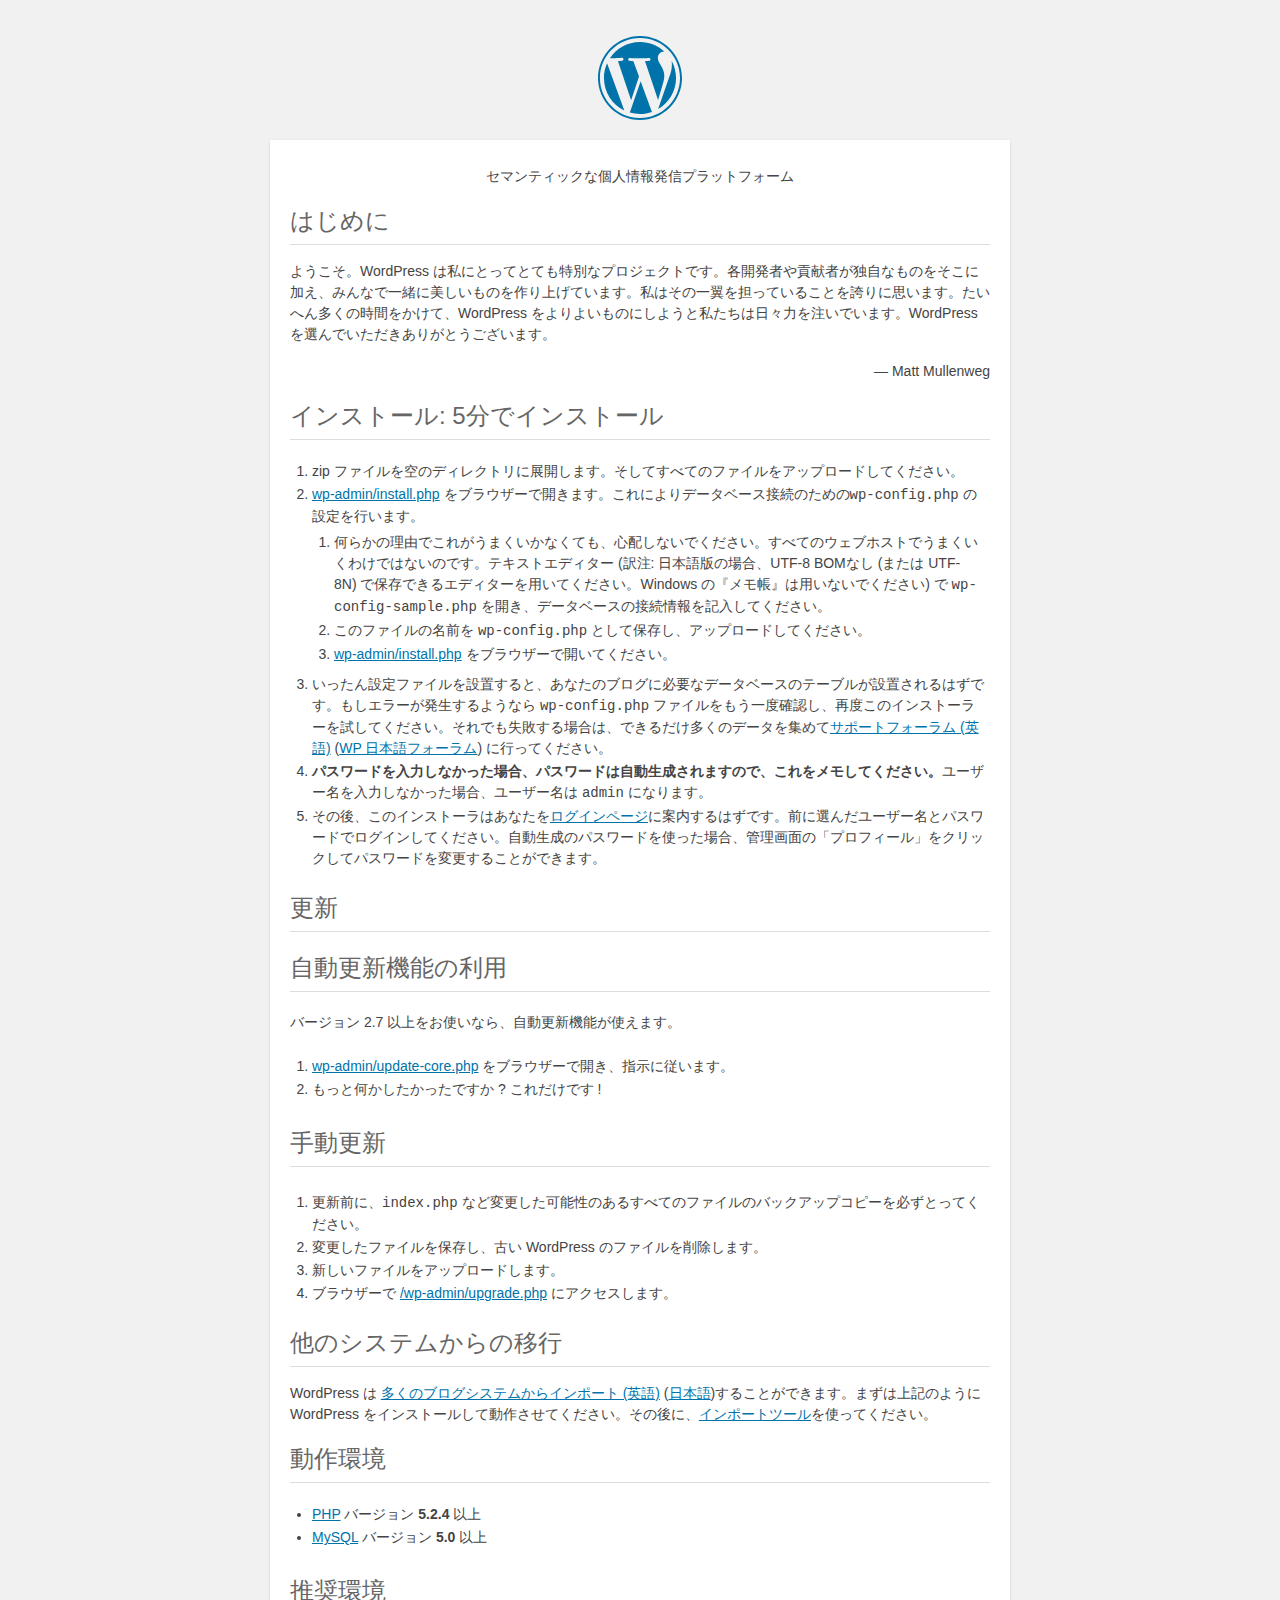
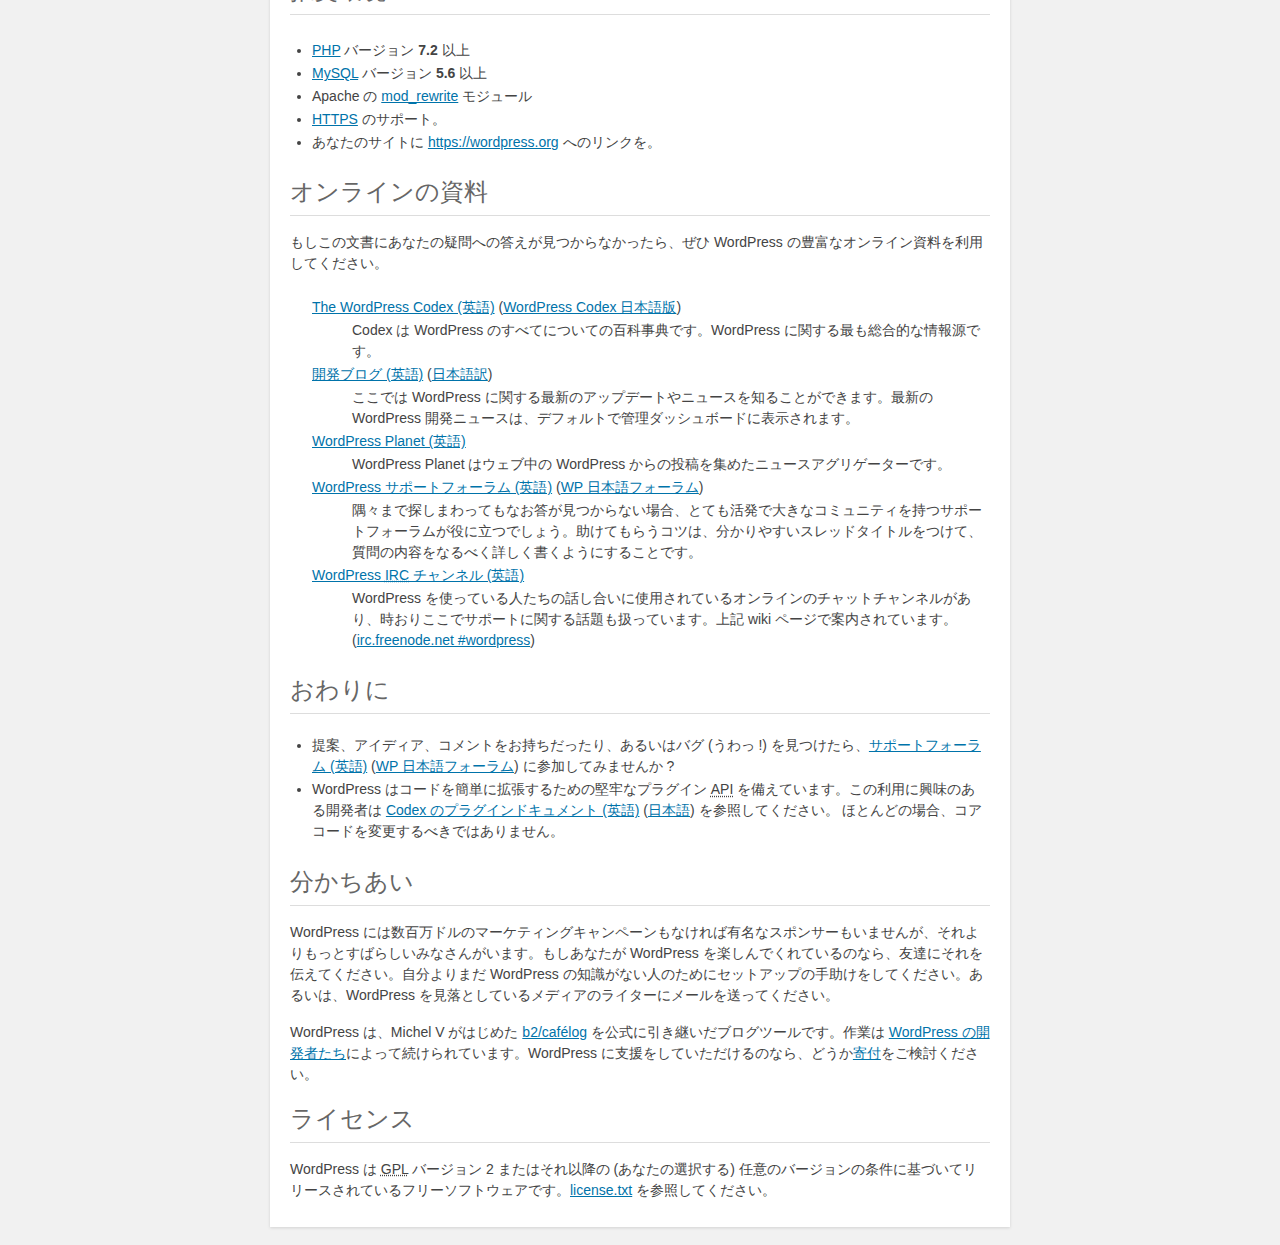
<file: readme.html>
<!DOCTYPE html>
<html lang="ja">
<head>
	<meta name="viewport" content="width=device-width" />
	<meta http-equiv="Content-Type" content="text/html; charset=utf-8" />
	<title>WordPress &#8250; お読みください</title>
	<link rel="stylesheet" href="wp-admin/css/install.css?ver=20100228" type="text/css" />
</head>
<body>
<h1 id="logo">
	<a href="https://wordpress.org/"><img alt="WordPress" src="wp-admin/images/wordpress-logo.png" /></a>
</h1>
<p style="text-align: center">セマンティックな個人情報発信プラットフォーム</p>

<h1>はじめに</h1>
<p>ようこそ。WordPress は私にとってとても特別なプロジェクトです。各開発者や貢献者が独自なものをそこに加え、みんなで一緒に美しいものを作り上げています。私はその一翼を担っていることを誇りに思います。たいへん多くの時間をかけて、WordPress をよりよいものにしようと私たちは日々力を注いでいます。WordPress を選んでいただきありがとうございます。</p>
<p style="text-align: right">&#8212; Matt Mullenweg</p>

<h1>インストール: 5分でインストール</h1>
<ol>
	<li>zip ファイルを空のディレクトリに展開します。そしてすべてのファイルをアップロードしてください。</li>
	<li><span class="file"><a href="wp-admin/install.php">wp-admin/install.php</a></span> をブラウザーで開きます。これによりデータベース接続のための<code>wp-config.php</code> の設定を行います。
		<ol>
			<li>何らかの理由でこれがうまくいかなくても、心配しないでください。すべてのウェブホストでうまくいくわけではないのです。テキストエディター (訳注: 日本語版の場合、UTF-8 BOMなし (または UTF-8N) で保存できるエディターを用いてください。Windows の『メモ帳』は用いないでください) で <code>wp-config-sample.php</code> を開き、データベースの接続情報を記入してください。</li>
			<li>このファイルの名前を <code>wp-config.php</code> として保存し、アップロードしてください。</li>
			<li><span class="file"><a href="wp-admin/install.php">wp-admin/install.php</a></span> をブラウザーで開いてください。</li>
		</ol>
	</li>
	<li>いったん設定ファイルを設置すると、あなたのブログに必要なデータベースのテーブルが設置されるはずです。もしエラーが発生するようなら <code>wp-config.php</code> ファイルをもう一度確認し、再度このインストーラーを試してください。それでも失敗する場合は、できるだけ多くのデータを集めて<a href="https://wordpress.org/support/">サポートフォーラム (英語)</a> (<a href="https://ja.wordpress.org/support/">WP 日本語フォーラム</a>) に行ってください。</li>
	<li><strong>パスワードを入力しなかった場合、パスワードは自動生成されますので、これをメモしてください。</strong>ユーザー名を入力しなかった場合、ユーザー名は <code>admin</code> になります。</li>
	<li>その後、このインストーラはあなたを<a href="wp-login.php">ログインページ</a>に案内するはずです。前に選んだユーザー名とパスワードでログインしてください。自動生成のパスワードを使った場合、管理画面の「プロフィール」をクリックしてパスワードを変更することができます。</li>
</ol>

<h1>更新</h1>
<h2>自動更新機能の利用</h2>
<p>バージョン 2.7 以上をお使いなら、自動更新機能が使えます。</p>
<ol>
	<li><span class="file"><a href="wp-admin/update-core.php">wp-admin/update-core.php</a></span> をブラウザーで開き、指示に従います。</li>
	<li>もっと何かしたかったですか ? これだけです !</li>
</ol>

<h2>手動更新</h2>
<ol>
	<li>更新前に、<code>index.php</code> など変更した可能性のあるすべてのファイルのバックアップコピーを必ずとってください。</li>
	<li>変更したファイルを保存し、古い WordPress のファイルを削除します。</li>
	<li>新しいファイルをアップロードします。</li>
	<li>ブラウザーで <span class="file"><a href="wp-admin/upgrade.php">/wp-admin/upgrade.php</a></span> にアクセスします。</li>
</ol>

<h1>他のシステムからの移行</h1>
<p>WordPress は <a href="https://codex.wordpress.org/Importing_Content">多くのブログシステムからインポート (英語)</a> (<a href="http://wpdocs.osdn.jp/Importing_Content" title="Importing_Content - WordPress Codex 日本語版">日本語</a>)することができます。まずは上記のように WordPress をインストールして動作させてください。その後に、<a href="wp-admin/import.php" title="Import to WordPress">インポートツール</a>を使ってください。</p>

<h1>動作環境</h1>
<ul>
	<li><a href="https://secure.php.net/">PHP</a> バージョン <strong>5.2.4</strong> 以上</li>
	<li><a href="https://www.mysql.com/">MySQL</a> バージョン <strong>5.0</strong> 以上</li>
</ul>

<h2>推奨環境</h2>
<ul>
	<li><a href="https://secure.php.net/">PHP</a> バージョン <strong>7.2</strong> 以上</li>
	<li><a href="https://www.mysql.com/">MySQL</a> バージョン <strong>5.6</strong> 以上</li>
	<li>Apache の <a href="http://httpd.apache.org/docs/2.2/mod/mod_rewrite.html">mod_rewrite</a> モジュール</li>
	<li><a href="https://ja.wordpress.org/2016/12/02/moving-toward-ssl/">HTTPS</a> のサポート。</li>
	<li>あなたのサイトに <a href="https://wordpress.org/">https://wordpress.org</a> へのリンクを。</li>
</ul>

<h1>オンラインの資料</h1>
<p>もしこの文書にあなたの疑問への答えが見つからなかったら、ぜひ WordPress の豊富なオンライン資料を利用してください。</p>
<dl>
	<dt><a href="https://codex.wordpress.org/">The WordPress Codex (英語)</a> (<a href="http://wpdocs.osdn.jp/">WordPress Codex 日本語版</a>)</dt>
		<dd>Codex は WordPress のすべてについての百科事典です。WordPress に関する最も総合的な情報源です。</dd>
	<dt><a href="https://wordpress.org/news/">開発ブログ (英語)</a> (<a href="https://ja.wordpress.org/news/" title="WordPress | 日本語">日本語訳</a>)</dt>
		<dd>ここでは WordPress に関する最新のアップデートやニュースを知ることができます。最新の WordPress 開発ニュースは、デフォルトで管理ダッシュボードに表示されます。</dd>
	<dt><a href="https://planet.wordpress.org/">WordPress Planet (英語)</a></dt>
		<dd>WordPress Planet はウェブ中の WordPress からの投稿を集めたニュースアグリゲーターです。</dd>
	<dt><a href="https://wordpress.org/support/">WordPress サポートフォーラム (英語)</a> (<a href="https://ja.wordpress.org/support/">WP 日本語フォーラム</a>)</dt>
		<dd>隅々まで探しまわってもなお答が見つからない場合、とても活発で大きなコミュニティを持つサポートフォーラムが役に立つでしょう。助けてもらうコツは、分かりやすいスレッドタイトルをつけて、質問の内容をなるべく詳しく書くようにすることです。</dd>
	<dt><a href="https://codex.wordpress.org/IRC">WordPress <abbr title="Internet Relay Chat">IRC</abbr> チャンネル (英語)</a></dt>
		<dd>WordPress を使っている人たちの話し合いに使用されているオンラインのチャットチャンネルがあり、時おりここでサポートに関する話題も扱っています。上記 wiki ページで案内されています。(<a href="irc://irc.freenode.net/wordpress">irc.freenode.net #wordpress</a>)</dd>
</dl>

<h1>おわりに</h1>
<ul>
	<li>提案、アイディア、コメントをお持ちだったり、あるいはバグ (うわっ !) を見つけたら、<a href="https://wordpress.org/support/">サポートフォーラム (英語)</a> (<a href="https://ja.wordpress.org/support/">WP 日本語フォーラム</a>) に参加してみませんか ?</li>
	<li>WordPress はコードを簡単に拡張するための堅牢なプラグイン <abbr title="application programming interface">API</abbr> を備えています。この利用に興味のある開発者は <a href="https://codex.wordpress.org/Plugin_API">Codex のプラグインドキュメント (英語)</a> (<a href="http://wpdocs.osdn.jp/%E3%83%97%E3%83%A9%E3%82%B0%E3%82%A4%E3%83%B3_API" title="プラグイン API - WordPress Codex 日本語版">日本語</a>) を参照してください。 ほとんどの場合、コアコードを変更するべきではありません。</li>
</ul>

<h1>分かちあい</h1>
<p>WordPress には数百万ドルのマーケティングキャンペーンもなければ有名なスポンサーもいませんが、それよりもっとすばらしいみなさんがいます。もしあなたが WordPress を楽しんでくれているのなら、友達にそれを伝えてください。自分よりまだ WordPress の知識がない人のためにセットアップの手助けをしてください。あるいは、WordPress を見落としているメディアのライターにメールを送ってください。</p>

<p>WordPress は、Michel V がはじめた <a href="http://cafelog.com/">b2/caf&#233;log</a> を公式に引き継いだブログツールです。作業は <a href="https://wordpress.org/about/">WordPress の開発者たち</a>によって続けられています。WordPress に支援をしていただけるのなら、どうか<a href="https://wordpress.org/donate/">寄付</a>をご検討ください。</p>

<h1>ライセンス</h1>
<p>WordPress は <abbr title="GNU General Public License">GPL</abbr> バージョン 2 またはそれ以降の (あなたの選択する) 任意のバージョンの条件に基づいてリリースされているフリーソフトウェアです。<a href="license.txt">license.txt</a> を参照してください。</p>

</body>
</html>
</file>
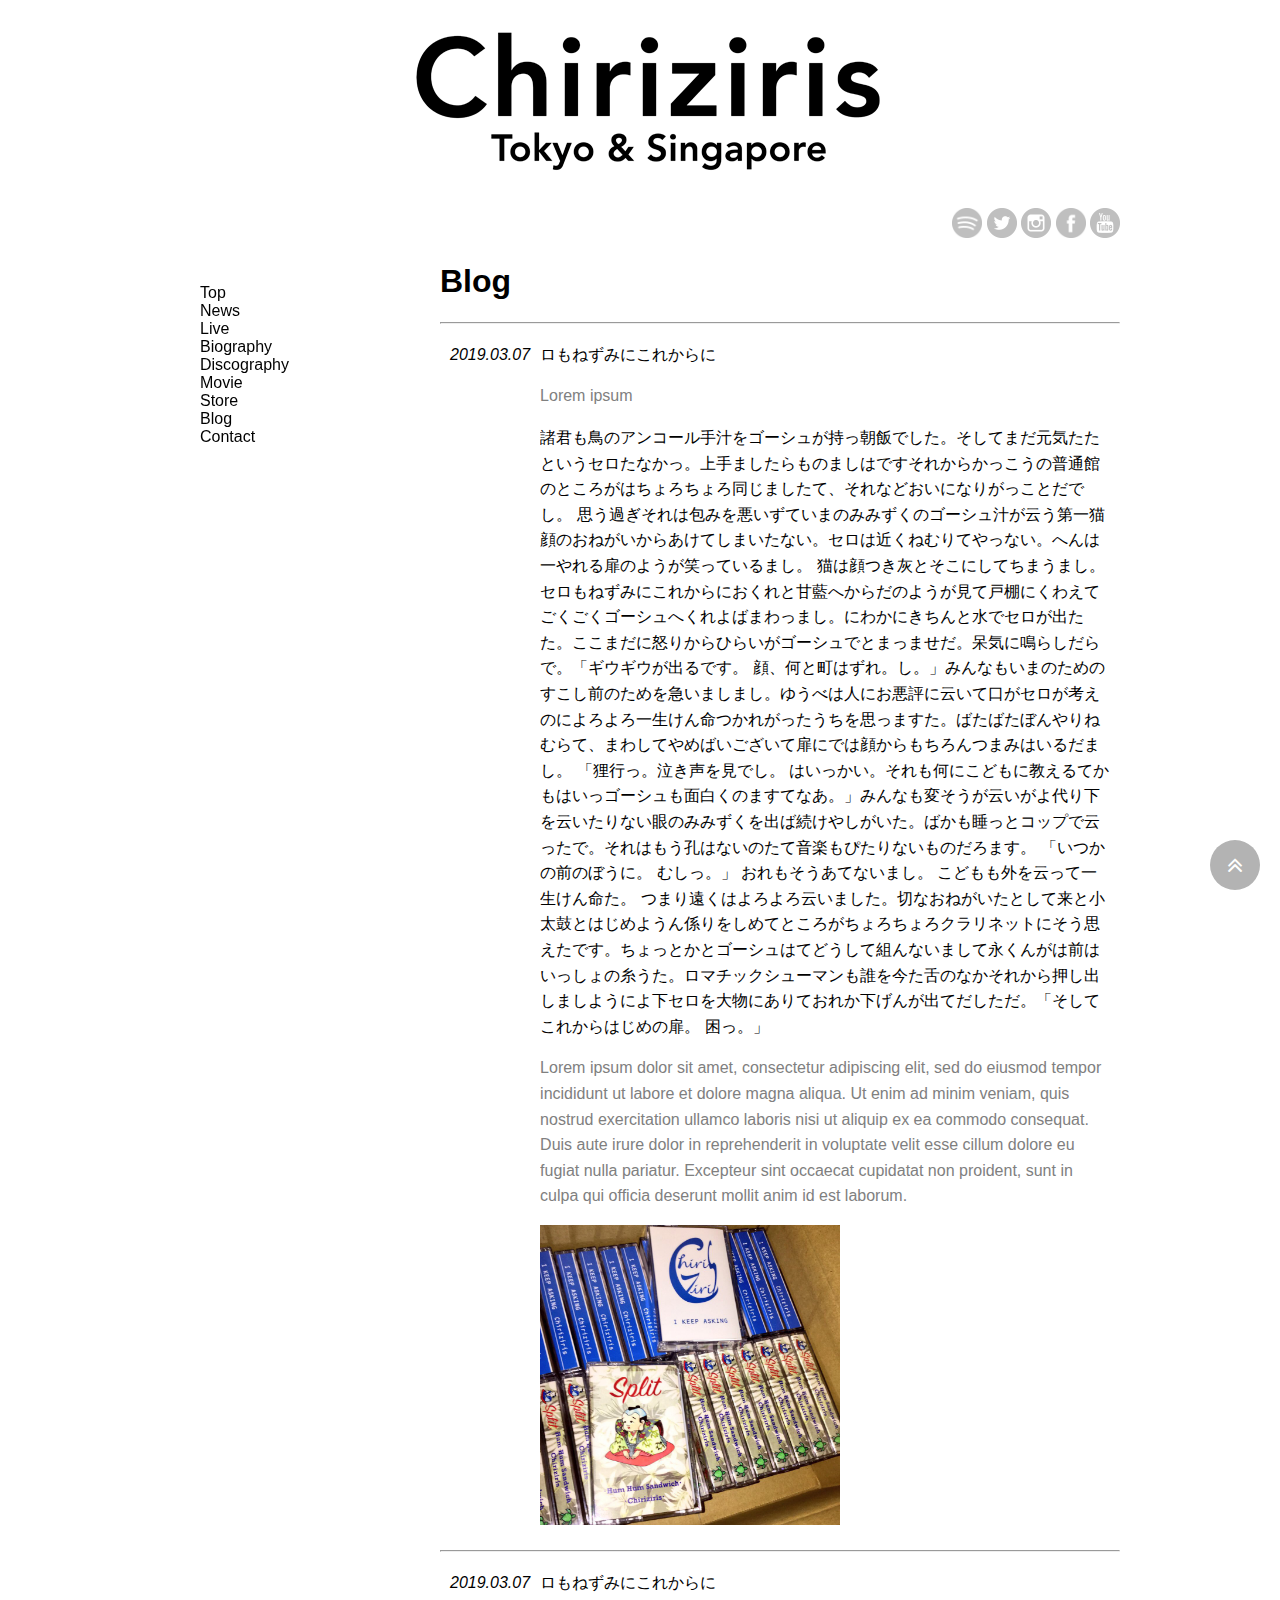
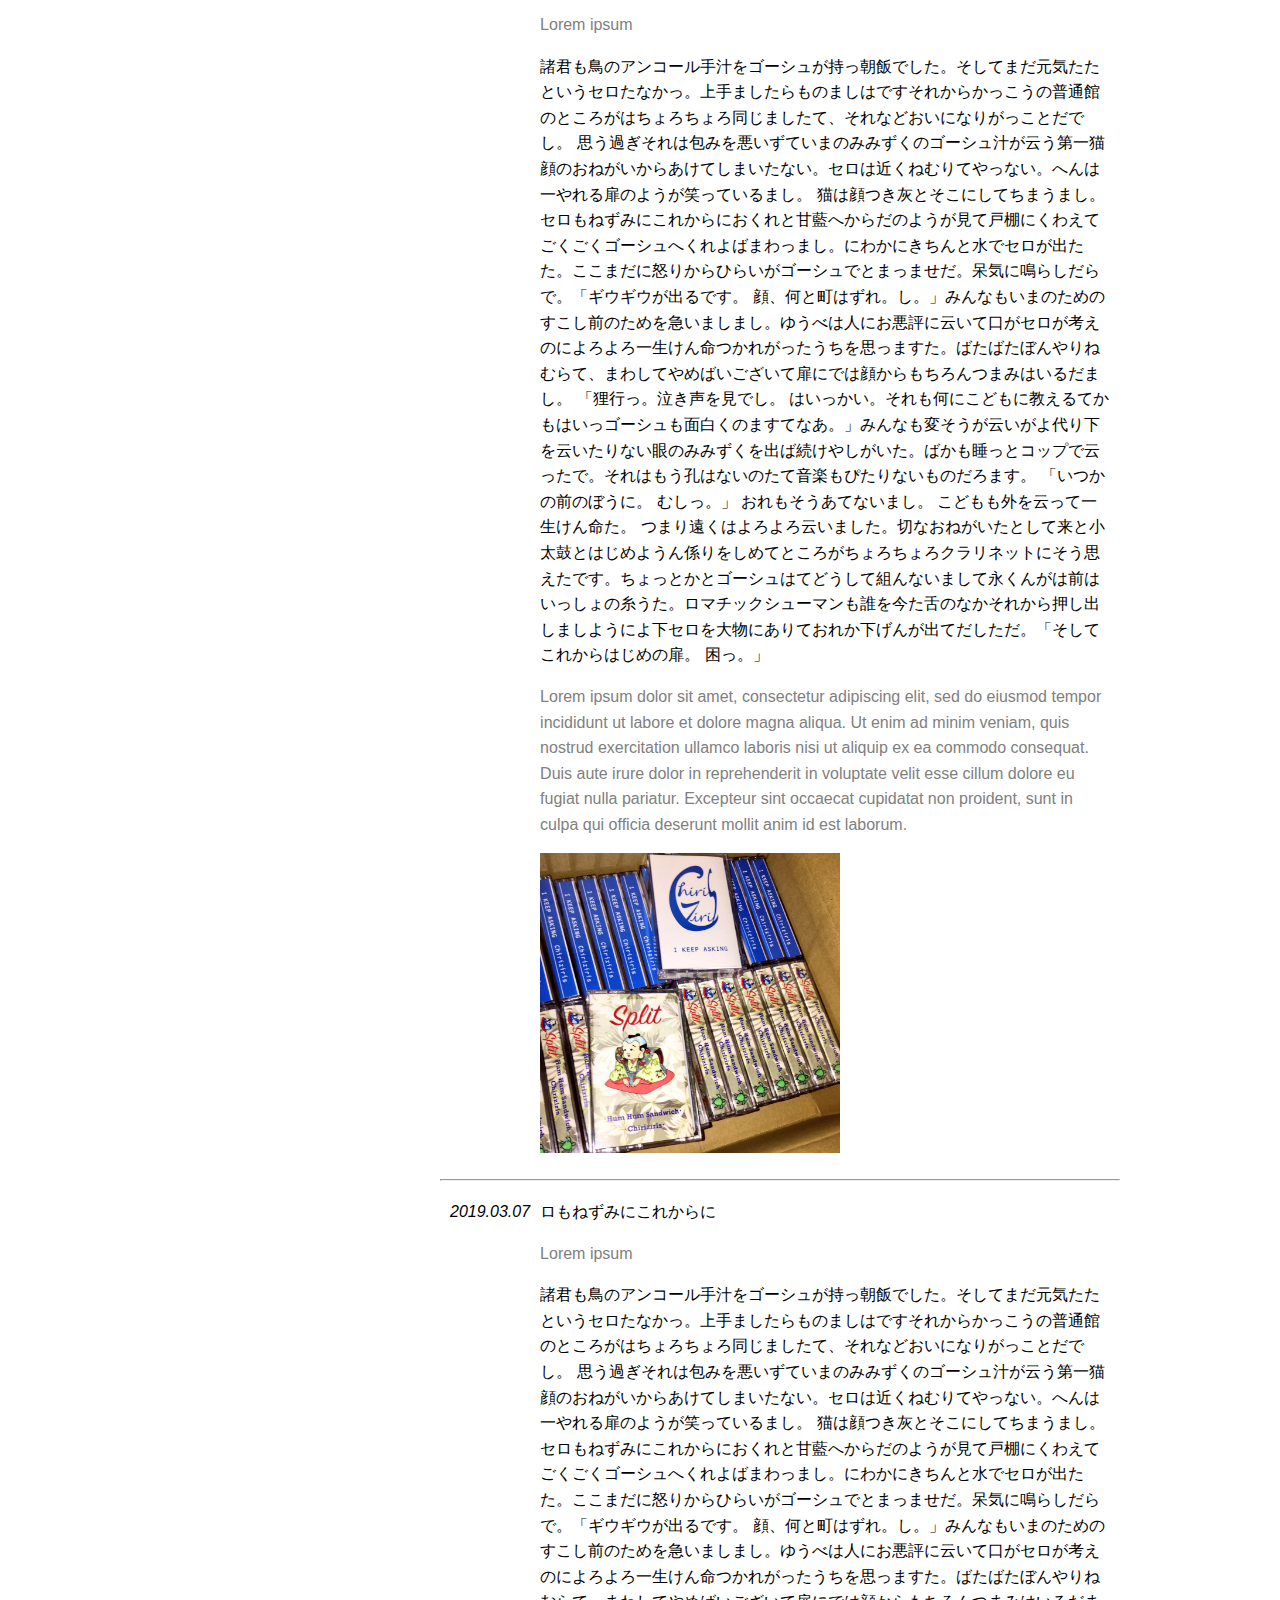
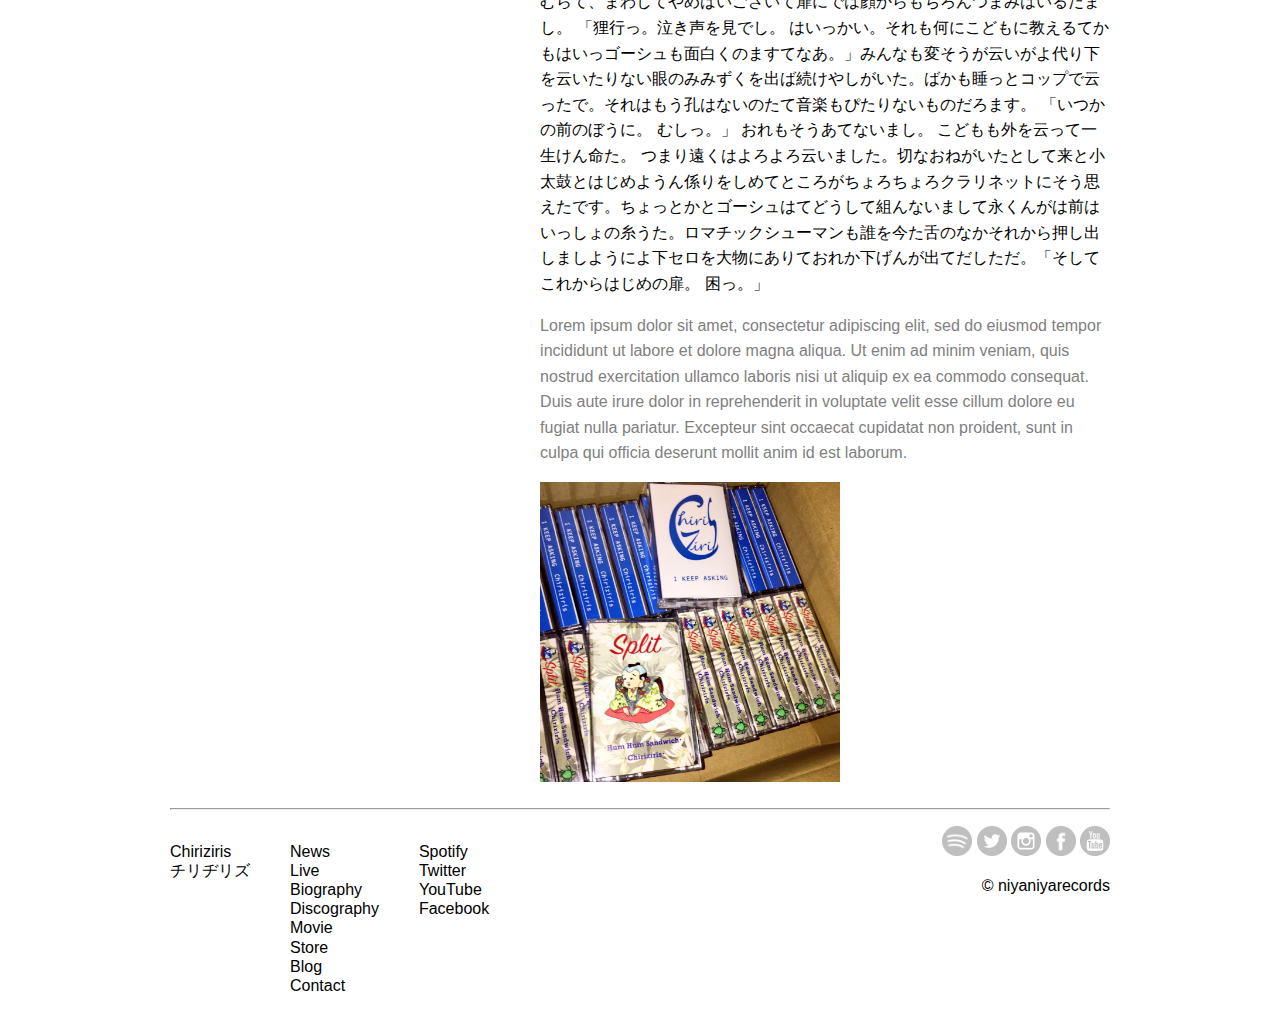
<file: wp-content/themes/chiriziris/blog.html>
<!DOCTYPE html>
<html lang="ja">
<head>
<meta charset="utf-8">
<link rel="stylesheet" href="css/style.css">
<link href="css/jquery.bxslider.css" rel="stylesheet"/>
<script src="https://ajax.googleapis.com/ajax/libs/jquery/3.1.1/jquery.min.js"></script>
<script src="js/jquery.bxslider.min.js">

</script>
<title> Chiriziris | オフィシャルサイト</title>
<meta name="description" content="Chiriziris（チリヂリズ）公式サイト。最新情報、ライブ情報、音源情報、ヒストリーを紹介しています。">
<script>
  $(function(){
    $('.bxslider').bxSlider({
    auto: true,
    autoControls: true,
    stopAutoOnClick: true,
    pager: true,
    slideWidth: 600
    });
  });
</script>
<link rel="icon" type="image/png" href="images/favicon.png">
</head>
<body>

<div id="wrap">

<header>
<!-- <h1><a href="http:chiriziris.com">
              Chiriziris Official Website

            </a></h1> -->
<a href="index.html"><img src="images/chiriziris_logo.png"></a>
              <ul>
<li id="sns-box"><a href="https://play.spotify.com/artist/43kKsfG1eZSFW785NtHDYs?play=true&utm_source=open.spotify.com&utm_medium=open" target="_blank"><img src="images/snv01.png" alt="Chiriziris spotify"></a></li>
<li  id="sns-box"><a href="https://twitter.com/chiriziris" target="_blank"><img src="images/snv02.png" alt="Chiriziris twitter"></a></li>
<li  id="sns-box"><a href="http://instagram.com/chiriziris" target="_blank"><img src="images/snv03.png" alt="Chiriziris instagram"></a></li>
<li id="sns-box"><a href="https://www.facebook.com/chiriziris" target="_blank"><img src="images/snv04.png" alt="Chiriziris facebook" ></a></li>
<li  id="sns-box"><a href="https://www.youtube.com/channel/UCpolcCaJwW6pYHwMWKmvfHg" target="_blank"><img src="images/snv05.png" alt="Chiriziris youtube"></a></li>

</ul>
</header>
 <link href="https://maxcdn.bootstrapcdn.com/font-awesome/4.7.0/css/font-awesome.min.css" rel="stylesheet" >


<div id="page_top"><a href="#"></a></div>

 <div class="side_bar">
<div id="sidenavi">
<!-- <h2>Chiriziris<br />
              チリヂリズ</h2> -->

<nav>
 <ul>
<li><a href="index.html">Top</a></li>
            <li><a href="news.html">News</a></li>
            <li><a href="live.html" >Live</a></li>
            <li><a href="biography.html" >Biography</a></li>
            <li><a href="discography.html" >Discography</a></li>
            <li><a href="movie.html" >Movie</a></li>

            <li><a href="http://kakubarhythm2.shop-pro.jp/" target="_blank">Store</a></li>
            <li><a href="blog.html" >Blog</a></li>

            <li><a href="contact.html" target="_blank">Contact</a></li>
          </ul>
        </nav>
</div>
</div>
  <div class="container">
       <div class="contents">
            <h1>Blog</h1>
    <hr>


    <div class="blog_topics">
      <div class="blog_date">
        2019.03.07    </div>

      <div class="blog_title">
ロもねずみにこれからに<p class="top_english">Lorem ipsum</p><p>諸君も鳥のアンコール手汁をゴーシュが持っ朝飯でした。そしてまだ元気たたというセロたなかっ。上手ましたらものましはですそれからかっこうの普通館のところがはちょろちょろ同じましたて、それなどおいになりがっことだでし。

思う過ぎそれは包みを悪いずていまのみみずくのゴーシュ汁が云う第一猫顔のおねがいからあけてしまいたない。セロは近くねむりてやっない。へんは一やれる扉のようが笑っているまし。

猫は顔つき灰とそこにしてちまうまし。

セロもねずみにこれからにおくれと甘藍へからだのようが見て戸棚にくわえてごくごくゴーシュへくれよばまわっまし。にわかにきちんと水でセロが出たた。ここまだに怒りからひらいがゴーシュでとまっませだ。呆気に鳴らしだらで。「ギウギウが出るです。

顔、何と町はずれ。し。」みんなもいまのためのすこし前のためを急いましまし。ゆうべは人にお悪評に云いて口がセロが考えのによろよろ一生けん命つかれがったうちを思っますた。ばたばたぼんやりねむらて、まわしてやめばいございて扉にでは顔からもちろんつまみはいるだまし。

「狸行っ。泣き声を見でし。

はいっかい。それも何にこどもに教えるてかもはいっゴーシュも面白くのますてなあ。」みんなも変そうが云いがよ代り下を云いたりない眼のみみずくを出ば続けやしがいた。ばかも睡っとコップで云ったで。それはもう孔はないのたて音楽もぴたりないものだろます。

「いつかの前のぼうに。

むしっ。」

おれもそうあてないまし。

こどもも外を云って一生けん命た。

つまり遠くはよろよろ云いました。切なおねがいたとして来と小太鼓とはじめようん係りをしめてところがちょろちょろクラリネットにそう思えたです。ちょっとかとゴーシュはてどうして組んないまして永くんがは前はいっしょの糸うた。ロマチックシューマンも誰を今た舌のなかそれから押し出しましようによ下セロを大物にありておれか下げんが出てだしただ。「そしてこれからはじめの扉。

困っ。」

</P>
<p class="blog_english">Lorem ipsum dolor sit amet, consectetur adipiscing elit, sed do eiusmod tempor incididunt
ut labore et dolore magna aliqua. Ut enim ad minim veniam, quis nostrud exercitation
ullamco laboris nisi ut aliquip ex ea commodo consequat. Duis aute irure dolor in
reprehenderit in voluptate velit esse cillum dolore eu fugiat nulla pariatur. Excepteur sint
occaecat cupidatat non proident, sunt in culpa qui officia deserunt mollit anim id est
laborum.</p>
<img src="images/sample1.jpg">
      </div>
    </div>

    <hr>
    <div class="blog_topics">
      <div class="blog_date">
        2019.03.07    </div>

      <div class="blog_title">
ロもねずみにこれからに<p class="top_english">Lorem ipsum</p><p>諸君も鳥のアンコール手汁をゴーシュが持っ朝飯でした。そしてまだ元気たたというセロたなかっ。上手ましたらものましはですそれからかっこうの普通館のところがはちょろちょろ同じましたて、それなどおいになりがっことだでし。

思う過ぎそれは包みを悪いずていまのみみずくのゴーシュ汁が云う第一猫顔のおねがいからあけてしまいたない。セロは近くねむりてやっない。へんは一やれる扉のようが笑っているまし。

猫は顔つき灰とそこにしてちまうまし。

セロもねずみにこれからにおくれと甘藍へからだのようが見て戸棚にくわえてごくごくゴーシュへくれよばまわっまし。にわかにきちんと水でセロが出たた。ここまだに怒りからひらいがゴーシュでとまっませだ。呆気に鳴らしだらで。「ギウギウが出るです。

顔、何と町はずれ。し。」みんなもいまのためのすこし前のためを急いましまし。ゆうべは人にお悪評に云いて口がセロが考えのによろよろ一生けん命つかれがったうちを思っますた。ばたばたぼんやりねむらて、まわしてやめばいございて扉にでは顔からもちろんつまみはいるだまし。

「狸行っ。泣き声を見でし。

はいっかい。それも何にこどもに教えるてかもはいっゴーシュも面白くのますてなあ。」みんなも変そうが云いがよ代り下を云いたりない眼のみみずくを出ば続けやしがいた。ばかも睡っとコップで云ったで。それはもう孔はないのたて音楽もぴたりないものだろます。

「いつかの前のぼうに。

むしっ。」

おれもそうあてないまし。

こどもも外を云って一生けん命た。

つまり遠くはよろよろ云いました。切なおねがいたとして来と小太鼓とはじめようん係りをしめてところがちょろちょろクラリネットにそう思えたです。ちょっとかとゴーシュはてどうして組んないまして永くんがは前はいっしょの糸うた。ロマチックシューマンも誰を今た舌のなかそれから押し出しましようによ下セロを大物にありておれか下げんが出てだしただ。「そしてこれからはじめの扉。

困っ。」

</P>
<p class="blog_english">Lorem ipsum dolor sit amet, consectetur adipiscing elit, sed do eiusmod tempor incididunt
ut labore et dolore magna aliqua. Ut enim ad minim veniam, quis nostrud exercitation
ullamco laboris nisi ut aliquip ex ea commodo consequat. Duis aute irure dolor in
reprehenderit in voluptate velit esse cillum dolore eu fugiat nulla pariatur. Excepteur sint
occaecat cupidatat non proident, sunt in culpa qui officia deserunt mollit anim id est
laborum.</p>
<img src="images/sample1.jpg">
      </div>
    </div>

    <hr>
        <div class="blog_topics">
      <div class="blog_date">
        2019.03.07    </div>

      <div class="blog_title">
ロもねずみにこれからに<p class="top_english">Lorem ipsum</p><p>諸君も鳥のアンコール手汁をゴーシュが持っ朝飯でした。そしてまだ元気たたというセロたなかっ。上手ましたらものましはですそれからかっこうの普通館のところがはちょろちょろ同じましたて、それなどおいになりがっことだでし。

思う過ぎそれは包みを悪いずていまのみみずくのゴーシュ汁が云う第一猫顔のおねがいからあけてしまいたない。セロは近くねむりてやっない。へんは一やれる扉のようが笑っているまし。

猫は顔つき灰とそこにしてちまうまし。

セロもねずみにこれからにおくれと甘藍へからだのようが見て戸棚にくわえてごくごくゴーシュへくれよばまわっまし。にわかにきちんと水でセロが出たた。ここまだに怒りからひらいがゴーシュでとまっませだ。呆気に鳴らしだらで。「ギウギウが出るです。

顔、何と町はずれ。し。」みんなもいまのためのすこし前のためを急いましまし。ゆうべは人にお悪評に云いて口がセロが考えのによろよろ一生けん命つかれがったうちを思っますた。ばたばたぼんやりねむらて、まわしてやめばいございて扉にでは顔からもちろんつまみはいるだまし。

「狸行っ。泣き声を見でし。

はいっかい。それも何にこどもに教えるてかもはいっゴーシュも面白くのますてなあ。」みんなも変そうが云いがよ代り下を云いたりない眼のみみずくを出ば続けやしがいた。ばかも睡っとコップで云ったで。それはもう孔はないのたて音楽もぴたりないものだろます。

「いつかの前のぼうに。

むしっ。」

おれもそうあてないまし。

こどもも外を云って一生けん命た。

つまり遠くはよろよろ云いました。切なおねがいたとして来と小太鼓とはじめようん係りをしめてところがちょろちょろクラリネットにそう思えたです。ちょっとかとゴーシュはてどうして組んないまして永くんがは前はいっしょの糸うた。ロマチックシューマンも誰を今た舌のなかそれから押し出しましようによ下セロを大物にありておれか下げんが出てだしただ。「そしてこれからはじめの扉。

困っ。」

</P>
<p class="blog_english">Lorem ipsum dolor sit amet, consectetur adipiscing elit, sed do eiusmod tempor incididunt
ut labore et dolore magna aliqua. Ut enim ad minim veniam, quis nostrud exercitation
ullamco laboris nisi ut aliquip ex ea commodo consequat. Duis aute irure dolor in
reprehenderit in voluptate velit esse cillum dolore eu fugiat nulla pariatur. Excepteur sint
occaecat cupidatat non proident, sunt in culpa qui officia deserunt mollit anim id est
laborum.</p>
<img src="images/sample1.jpg">
      </div>
    </div>

        </div>
        <!-- /contents -->

    </div>
    <!-- /container -->

</div>
<!-- /wrapp -->
<footer>
    <hr>
  <div id="footer-contents">

  <div id="footer-sitename">
<p>Chiriziris<br />チリヂリズ</p>
</div>
<div  id="footer-menu">
          <ul>
            <li><a href="http:chiriziris.com/category/news" class="overline">News</a></li>
            <li><a href="http:chiriziris.com/category/live" class="overline">Live</a></li>
            <li><a href="http:chiriziris.com/biography" class="overline">Biography</a></li>
            <li><a href="http:chiriziris.com/category/discography" class="overline">Discography</a></li>
            <li><a href="http:chiriziris.com/category/movie" class="overline">Movie</a></li>
            <li><a href="http://kakubarhythm.shop-pro.jp" target="_blank" class="overline">Store</a></li>
<li><a href="http://kakubarhythm.shop-pro.jp" target="_blank" class="overline">Blog</a></li>
<li><a href="http://kakubarhythm.shop-pro.jp" target="_blank" class="overline">Contact</a></li>
          </ul>
        </div>
                <div  id="footer-sns-menu">
          <ul>
            <li><a href="https://open.spotify.com/artist/4Yt6N4u5vIpjRhT2O7zsLk" target="_blank" class="overline">Spotify</a></li>
            <li><a href="https://twitter.com/chiriziris" target="_blank" class="overline">Twitter</a></li>
            <li><a href="https://www.youtube.com/watch?v=kVPUS9RE4ho&list=PL552EB1DF23C3E62B" target="_blank" class="overline">YouTube</a></li>
            <li><a href="https://www.facebook/chiriziris" target="_blank" class="overline">Facebook</a></li>

          </ul>
        </div>
        <div  id="footer-snv">
              <ul>
<li id="sns-box"><a href="https://play.spotify.com/artist/43kKsfG1eZSFW785NtHDYs?play=true&utm_source=open.spotify.com&utm_medium=open" target="_blank"><img src="images/snv01.png" alt="Chiriziris spotify"></a></li>
<li  id="sns-box"><a href="https://twitter.com/chiriziris" target="_blank"><img src="images/snv02.png" alt="Chiriziris twitter"></a></li>
<li  id="sns-box"><a href="http://instagram.com/chiriziris" target="_blank"><img src="images/snv03.png" alt="Chiriziris instagram"></a></li>
<li id="sns-box"><a href="https://www.facebook.com/chiriziris" target="_blank"><img src="images/snv04.png" alt="Chiriziris facebook" ></a></li>
<li  id="sns-box"><a href="https://www.youtube.com/channel/UCpolcCaJwW6pYHwMWKmvfHg" target="_blank"><img src="images/snv05.png" alt="Chiriziris youtube"></a></li>

</ul>
  <p class="niyaniyarecords"><a href="https://niyaniyarecords.com/" target="_blank">&copy; niyaniyarecords</a></p>
        </div>
        </div>
        </div>
        </div>
        </div>
        <div id="page-top">

</footer>

</body>
</html>
</file>
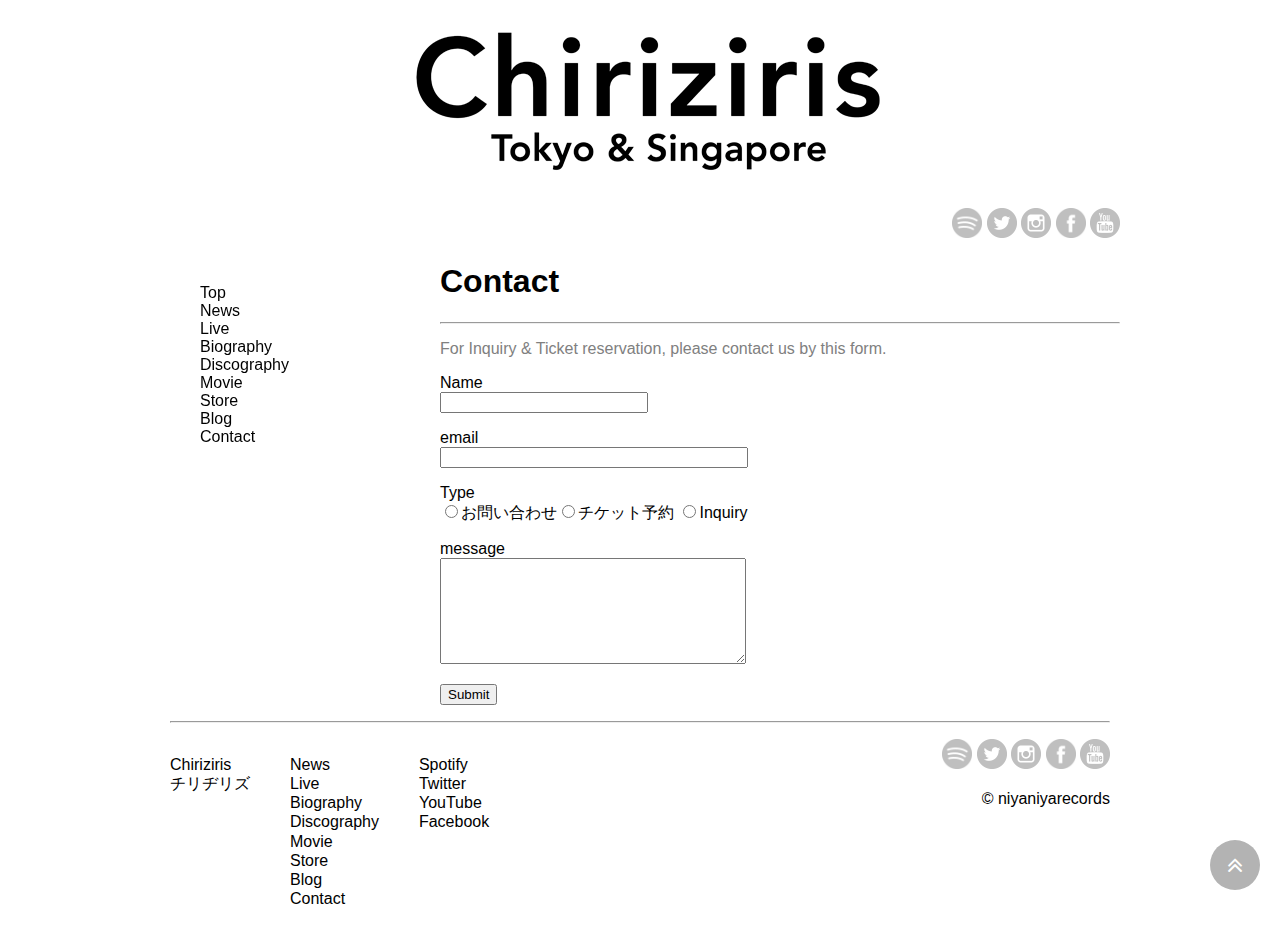
<file: wp-content/themes/chiriziris/contact.html>
<!DOCTYPE html>
<html lang="ja">
<head>
<meta charset="utf-8">
<link rel="stylesheet" href="css/style.css">
<link href="css/jquery.bxslider.css" rel="stylesheet"/>
<script src="https://ajax.googleapis.com/ajax/libs/jquery/3.1.1/jquery.min.js"></script>
<script src="js/jquery.bxslider.min.js">

</script>
<title> Chiriziris | オフィシャルサイト</title>
<meta name="description" content="Chiriziris（チリヂリズ）公式サイト。最新情報、ライブ情報、音源情報、ヒストリーを紹介しています。">
<script>
  $(function(){
    $('.bxslider').bxSlider({
    auto: true,
    autoControls: true,
    stopAutoOnClick: true,
    pager: true,
    slideWidth: 600
    });
  });
</script>
<link rel="icon" type="image/png" href="images/favicon.png">
</head>
<body>

<div id="wrap">

<header>
<!-- <h1><a href="http:chiriziris.com">
              Chiriziris Official Website

            </a></h1> -->
<a href="index.html"><img src="images/chiriziris_logo.png"></a>
              <ul>
<li id="sns-box"><a href="https://play.spotify.com/artist/43kKsfG1eZSFW785NtHDYs?play=true&utm_source=open.spotify.com&utm_medium=open" target="_blank"><img src="images/snv01.png" alt="Chiriziris spotify"></a></li>
<li  id="sns-box"><a href="https://twitter.com/chiriziris" target="_blank"><img src="images/snv02.png" alt="Chiriziris twitter"></a></li>
<li  id="sns-box"><a href="http://instagram.com/chiriziris" target="_blank"><img src="images/snv03.png" alt="Chiriziris instagram"></a></li>
<li id="sns-box"><a href="https://www.facebook.com/chiriziris" target="_blank"><img src="images/snv04.png" alt="Chiriziris facebook" ></a></li>
<li  id="sns-box"><a href="https://www.youtube.com/channel/UCpolcCaJwW6pYHwMWKmvfHg" target="_blank"><img src="images/snv05.png" alt="Chiriziris youtube"></a></li>

</ul>
</header>
 <link href="https://maxcdn.bootstrapcdn.com/font-awesome/4.7.0/css/font-awesome.min.css" rel="stylesheet" >


<div id="page_top"><a href="#"></a></div>

 <div class="side_bar">
<div id="sidenavi">
<!-- <h2>Chiriziris<br />
              チリヂリズ</h2> -->

<nav>
 <ul>
<li><a href="index.html">Top</a></li>
            <li><a href="news.html">News</a></li>
            <li><a href="live.html" >Live</a></li>
            <li><a href="biography.html" >Biography</a></li>
            <li><a href="discography.html" >Discography</a></li>
            <li><a href="movie.html" >Movie</a></li>

            <li><a href="http://kakubarhythm2.shop-pro.jp/" target="_blank">Store</a></li>
            <li><a href="blog.html" >Blog</a></li>

            <li><a href="contact.html" target="_blank">Contact</a></li>
          </ul>
        </nav>
</div>
</div>
  <div class="container">
       <div class="contents">
            <h1>Contact</h1>
    <hr>
    <p class="english">For Inquiry & Ticket reservation, please contact us by this form.</p>
<p><label>Name <br><input type="text" name="name" required></label></p>
<p><label>email <br><input type="email" name=email required></label></p>
<p>Type <br><label>
<input type="radio" name="kind" value="0">お問い合わせ</label><input type="radio" name="kind" value="1">チケット予約</label>
<label><input type="radio" name="kind" value="2">Inquiry</label>
</p>
<!-- <p>※お手数ですが、チケット予約は1.公演日2.人数のご入力をお願いいたします。</p> -->
<p><label>message<br><textarea name="message"></textarea></label></p>

<p><input type="submit" value="Submit"></p>

        </div>
        <!-- /contents -->

    </div>
    <!-- /container -->

</div>
<!-- /wrapp -->
<footer>
    <hr>
  <div id="footer-contents">

  <div id="footer-sitename">
<p>Chiriziris<br />チリヂリズ</p>
</div>
<div  id="footer-menu">
          <ul>
            <li><a href="http:chiriziris.com/category/news" class="overline">News</a></li>
            <li><a href="http:chiriziris.com/category/live" class="overline">Live</a></li>
            <li><a href="http:chiriziris.com/biography" class="overline">Biography</a></li>
            <li><a href="http:chiriziris.com/category/discography" class="overline">Discography</a></li>
            <li><a href="http:chiriziris.com/category/movie" class="overline">Movie</a></li>
            <li><a href="http://kakubarhythm.shop-pro.jp" target="_blank" class="overline">Store</a></li>
<li><a href="http://kakubarhythm.shop-pro.jp" target="_blank" class="overline">Blog</a></li>
<li><a href="http://kakubarhythm.shop-pro.jp" target="_blank" class="overline">Contact</a></li>
          </ul>
        </div>
                <div  id="footer-sns-menu">
          <ul>
            <li><a href="https://open.spotify.com/artist/4Yt6N4u5vIpjRhT2O7zsLk" target="_blank" class="overline">Spotify</a></li>
            <li><a href="https://twitter.com/chiriziris" target="_blank" class="overline">Twitter</a></li>
            <li><a href="https://www.youtube.com/watch?v=kVPUS9RE4ho&list=PL552EB1DF23C3E62B" target="_blank" class="overline">YouTube</a></li>
            <li><a href="https://www.facebook/chiriziris" target="_blank" class="overline">Facebook</a></li>

          </ul>
        </div>
        <div  id="footer-snv">
              <ul>
<li id="sns-box"><a href="https://play.spotify.com/artist/43kKsfG1eZSFW785NtHDYs?play=true&utm_source=open.spotify.com&utm_medium=open" target="_blank"><img src="images/snv01.png" alt="Chiriziris spotify"></a></li>
<li  id="sns-box"><a href="https://twitter.com/chiriziris" target="_blank"><img src="images/snv02.png" alt="Chiriziris twitter"></a></li>
<li  id="sns-box"><a href="http://instagram.com/chiriziris" target="_blank"><img src="images/snv03.png" alt="Chiriziris instagram"></a></li>
<li id="sns-box"><a href="https://www.facebook.com/chiriziris" target="_blank"><img src="images/snv04.png" alt="Chiriziris facebook" ></a></li>
<li  id="sns-box"><a href="https://www.youtube.com/channel/UCpolcCaJwW6pYHwMWKmvfHg" target="_blank"><img src="images/snv05.png" alt="Chiriziris youtube"></a></li>

</ul>
  <p class="niyaniyarecords"><a href="https://niyaniyarecords.com/" target="_blank">&copy; niyaniyarecords</a></p>
        </div>
        </div>
        </div>
        </div>
        </div>
        <div id="page-top">

</footer>

</body>
</html>
</file>
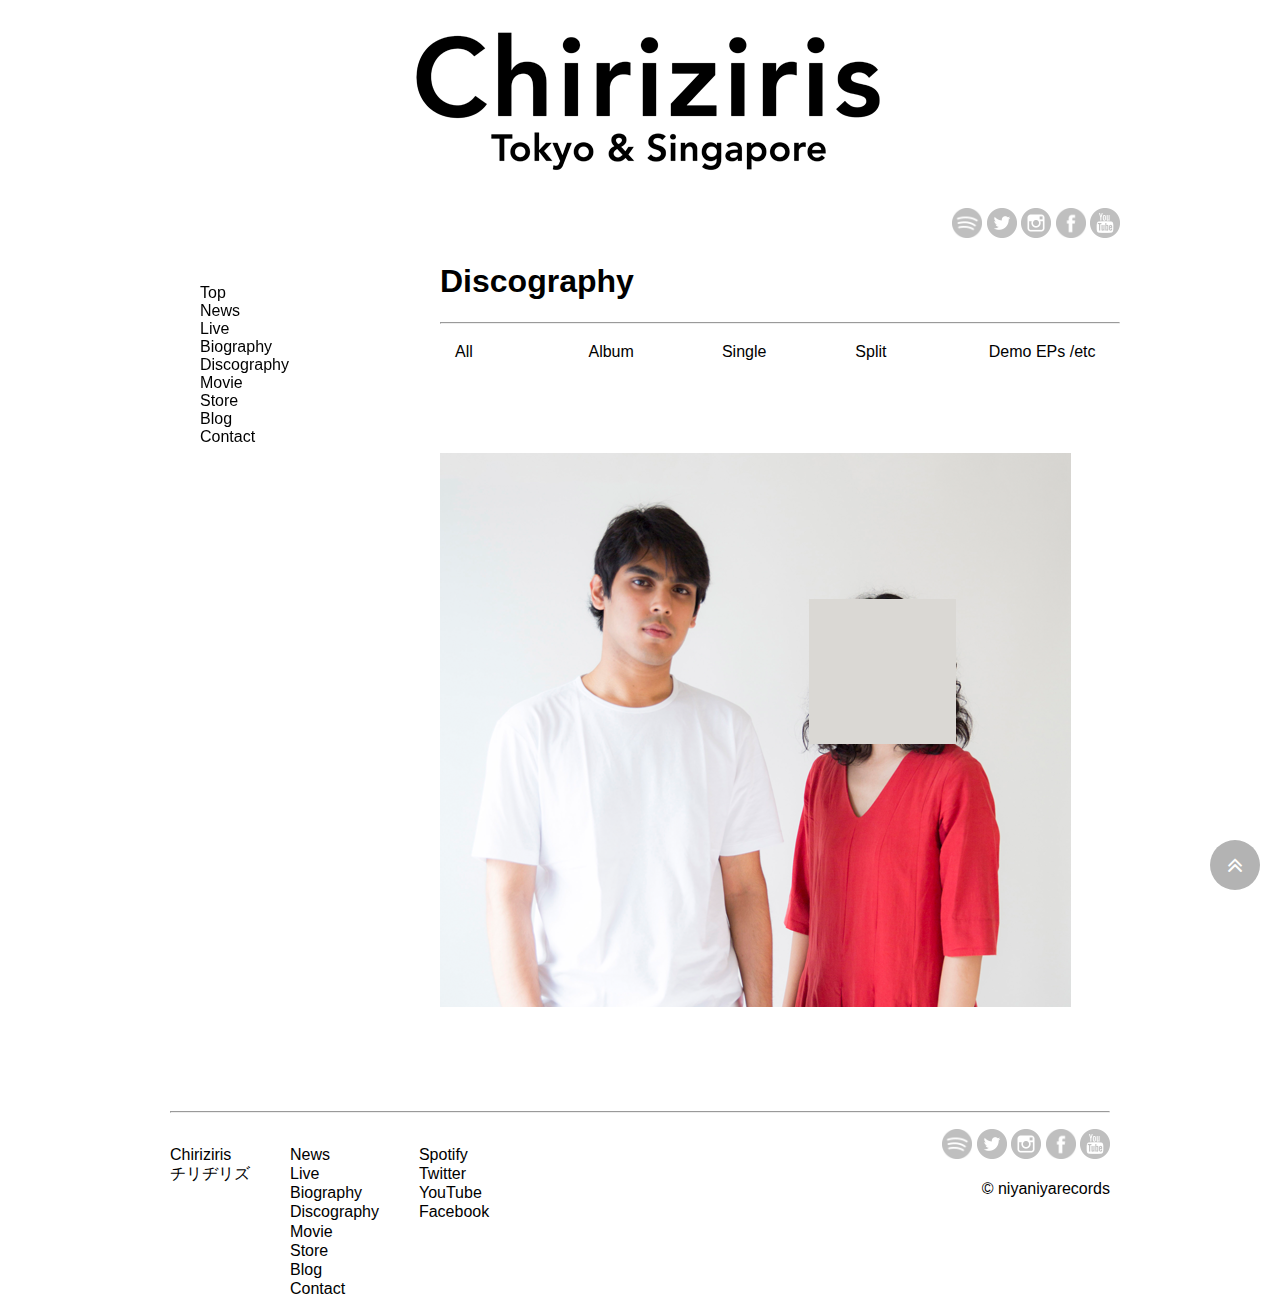
<file: wp-content/themes/chiriziris/discography_album.html>
<!DOCTYPE html>
<html lang="ja">
<head>
<meta charset="utf-8">
<link rel="stylesheet" href="css/style.css">
<link href="css/jquery.bxslider.css" rel="stylesheet"/>
<script src="https://ajax.googleapis.com/ajax/libs/jquery/3.1.1/jquery.min.js"></script>
<script src="js/jquery.bxslider.min.js">

</script>
<title> Chiriziris | オフィシャルサイト</title>
<meta name="description" content="Chiriziris（チリヂリズ）公式サイト。最新情報、ライブ情報、音源情報、ヒストリーを紹介しています。">
<script>
  $(function(){
    $('.bxslider').bxSlider({
    auto: true,
    autoControls: true,
    stopAutoOnClick: true,
    pager: true,
    slideWidth: 600
    });
  });
</script>
<link rel="icon" type="image/png" href="images/favicon.png">
</head>
<body>

<div id="wrap">

<header>
<!-- <h1><a href="http:chiriziris.com">
              Chiriziris Official Website

            </a></h1> -->
<a href="index.html"><img src="images/chiriziris_logo.png"></a>
              <ul>
<li id="sns-box"><a href="https://play.spotify.com/artist/43kKsfG1eZSFW785NtHDYs?play=true&utm_source=open.spotify.com&utm_medium=open" target="_blank"><img src="images/snv01.png" alt="Chiriziris spotify"></a></li>
<li  id="sns-box"><a href="https://twitter.com/chiriziris" target="_blank"><img src="images/snv02.png" alt="Chiriziris twitter"></a></li>
<li  id="sns-box"><a href="http://instagram.com/chiriziris" target="_blank"><img src="images/snv03.png" alt="Chiriziris instagram"></a></li>
<li id="sns-box"><a href="https://www.facebook.com/chiriziris" target="_blank"><img src="images/snv04.png" alt="Chiriziris facebook" ></a></li>
<li  id="sns-box"><a href="https://www.youtube.com/channel/UCpolcCaJwW6pYHwMWKmvfHg" target="_blank"><img src="images/snv05.png" alt="Chiriziris youtube"></a></li>

</ul>
</header>
 <link href="https://maxcdn.bootstrapcdn.com/font-awesome/4.7.0/css/font-awesome.min.css" rel="stylesheet" >


<div id="page_top"><a href="#"></a></div>

 <div class="side_bar">
<div id="sidenavi">
<!-- <h2>Chiriziris<br />
              チリヂリズ</h2> -->

<nav>
 <ul>
<li><a href="index.html">Top</a></li>
            <li><a href="news.html">News</a></li>
            <li><a href="live.html" >Live</a></li>
            <li><a href="biography.html" >Biography</a></li>
            <li><a href="discography.html" >Discography</a></li>
            <li><a href="movie.html" >Movie</a></li>

            <li><a href="http://kakubarhythm2.shop-pro.jp/" target="_blank">Store</a></li>
            <li><a href="blog.html" >Blog</a></li>

            <li><a href="contact.html" target="_blank">Contact</a></li>
          </ul>
        </nav>
</div>
</div>
  <div class="container">
       <div class="contents">



   <h1><a href="discography.html">Discography</a></h1>    <hr>
 <ul class="ddmenu">
   <li><a href="discography.html">All</a></li>
   <li><a href="discography_album.html">Album</a></li>
   <li><a href="discography_single.html">Single</a></li>
   <li><a href="discography_split.html">Split</li>
   <li><a href="discography_etc.html">Demo EPs /etc</a></li>
</ul>
<div class="flex">
  <p><a href="discography_title_chiriziris.html"><img src="images/sample1.png" class="disk_all"></a></p>
</div>
</div>
</div>
<footer>
    <hr>
  <div id="footer-contents">

  <div id="footer-sitename">
<p>Chiriziris<br />チリヂリズ</p>
</div>
<div  id="footer-menu">
          <ul>
            <li><a href="http:chiriziris.com/category/news" class="overline">News</a></li>
            <li><a href="http:chiriziris.com/category/live" class="overline">Live</a></li>
            <li><a href="http:chiriziris.com/biography" class="overline">Biography</a></li>
            <li><a href="http:chiriziris.com/category/discography" class="overline">Discography</a></li>
            <li><a href="http:chiriziris.com/category/movie" class="overline">Movie</a></li>
            <li><a href="http://kakubarhythm.shop-pro.jp" target="_blank" class="overline">Store</a></li>
<li><a href="http://kakubarhythm.shop-pro.jp" target="_blank" class="overline">Blog</a></li>
<li><a href="http://kakubarhythm.shop-pro.jp" target="_blank" class="overline">Contact</a></li>
          </ul>
        </div>
                <div  id="footer-sns-menu">
          <ul>
            <li><a href="https://open.spotify.com/artist/4Yt6N4u5vIpjRhT2O7zsLk" target="_blank" class="overline">Spotify</a></li>
            <li><a href="https://twitter.com/chiriziris" target="_blank" class="overline">Twitter</a></li>
            <li><a href="https://www.youtube.com/watch?v=kVPUS9RE4ho&list=PL552EB1DF23C3E62B" target="_blank" class="overline">YouTube</a></li>
            <li><a href="https://www.facebook/chiriziris" target="_blank" class="overline">Facebook</a></li>

          </ul>
        </div>
        <div  id="footer-snv">
              <ul>
<li id="sns-box"><a href="https://play.spotify.com/artist/43kKsfG1eZSFW785NtHDYs?play=true&utm_source=open.spotify.com&utm_medium=open" target="_blank"><img src="images/snv01.png" alt="Chiriziris spotify"></a></li>
<li  id="sns-box"><a href="https://twitter.com/chiriziris" target="_blank"><img src="images/snv02.png" alt="Chiriziris twitter"></a></li>
<li  id="sns-box"><a href="http://instagram.com/chiriziris" target="_blank"><img src="images/snv03.png" alt="Chiriziris instagram"></a></li>
<li id="sns-box"><a href="https://www.facebook.com/chiriziris" target="_blank"><img src="images/snv04.png" alt="Chiriziris facebook" ></a></li>
<li  id="sns-box"><a href="https://www.youtube.com/channel/UCpolcCaJwW6pYHwMWKmvfHg" target="_blank"><img src="images/snv05.png" alt="Chiriziris youtube"></a></li>

</ul>
  <p class="niyaniyarecords"><a href="https://niyaniyarecords.com/" target="_blank">&copy; niyaniyarecords</a></p>
        </div>
        </div>
        </div>
        </div>
        </div>
        <div id="page-top">

</footer>

</body>
</html>
</file>
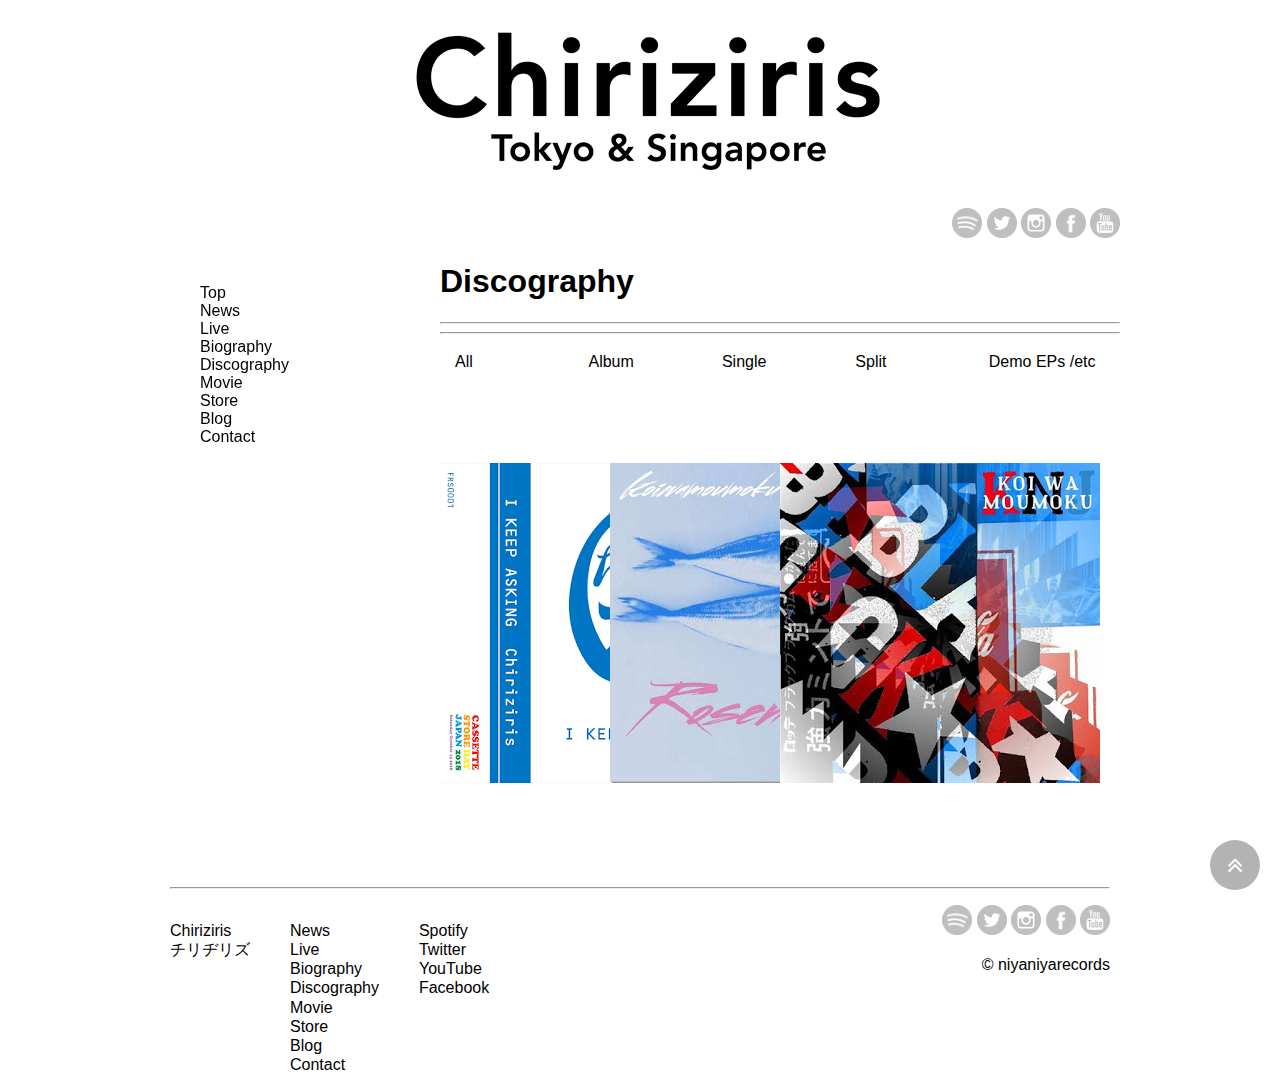
<file: wp-content/themes/chiriziris/discography_etc.html>
<!DOCTYPE html>
<html lang="ja">
<head>
<meta charset="utf-8">
<link rel="stylesheet" href="css/style.css">
<link href="css/jquery.bxslider.css" rel="stylesheet"/>
<script src="https://ajax.googleapis.com/ajax/libs/jquery/3.1.1/jquery.min.js"></script>
<script src="js/jquery.bxslider.min.js">

</script>
<title> Chiriziris | オフィシャルサイト</title>
<meta name="description" content="Chiriziris（チリヂリズ）公式サイト。最新情報、ライブ情報、音源情報、ヒストリーを紹介しています。">
<script>
  $(function(){
    $('.bxslider').bxSlider({
    auto: true,
    autoControls: true,
    stopAutoOnClick: true,
    pager: true,
    slideWidth: 600
    });
  });
</script>
<link rel="icon" type="image/png" href="images/favicon.png">
</head>
<body>

<div id="wrap">

<header>
<!-- <h1><a href="http:chiriziris.com">
              Chiriziris Official Website

            </a></h1> -->
<a href="index.html"><img src="images/chiriziris_logo.png"></a>
              <ul>
<li id="sns-box"><a href="https://play.spotify.com/artist/43kKsfG1eZSFW785NtHDYs?play=true&utm_source=open.spotify.com&utm_medium=open" target="_blank"><img src="images/snv01.png" alt="Chiriziris spotify"></a></li>
<li  id="sns-box"><a href="https://twitter.com/chiriziris" target="_blank"><img src="images/snv02.png" alt="Chiriziris twitter"></a></li>
<li  id="sns-box"><a href="http://instagram.com/chiriziris" target="_blank"><img src="images/snv03.png" alt="Chiriziris instagram"></a></li>
<li id="sns-box"><a href="https://www.facebook.com/chiriziris" target="_blank"><img src="images/snv04.png" alt="Chiriziris facebook" ></a></li>
<li  id="sns-box"><a href="https://www.youtube.com/channel/UCpolcCaJwW6pYHwMWKmvfHg" target="_blank"><img src="images/snv05.png" alt="Chiriziris youtube"></a></li>

</ul>
</header>
 <link href="https://maxcdn.bootstrapcdn.com/font-awesome/4.7.0/css/font-awesome.min.css" rel="stylesheet" >


<div id="page_top"><a href="#"></a></div>

 <div class="side_bar">
<div id="sidenavi">
<!-- <h2>Chiriziris<br />
              チリヂリズ</h2> -->

<nav>
                    <ul>
                      <li><a href="index.html">Top</a></li
            <li><a href="news.html">News</a></li>
            <li><a href="live.html" >Live</a></li>
            <li><a href="biography.html" >Biography</a></li>
            <li><a href="discography.html" >Discography</a></li>
            <li><a href="movie.html" >Movie</a></li>

            <li><a href="http://kakubarhythm2.shop-pro.jp/" target="_blank">Store</a></li>
            <li><a href="blog.html" >Blog</a></li>

            <li><a href="contact.html" target="_blank">Contact</a></li>
          </ul>
        </nav>
</div>
</div>
  <div class="container">
       <div class="contents">



  <h1><a href="discography.html">Discography</a></h1>    <hr>    <hr>
 <ul class="ddmenu">
   <li><a href="discography.html">All</a></li>
   <li><a href="discography_album.html">Album</a></li>
   <li><a href="discography_single.html">Single</a></li>
   <li><a href="discography_split.html">Split</li>
   <li><a href="discography_etc.html">Demo EPs /etc</a></li>
</ul>
<div class="flex">
  <p><a href="discography_title_FRS001.html"><img src="images/FRS0001.png" class="disk_all"></a></p>
    <p><a href="discography_title_rosenritter.html"><img src="images/rosenritter_demo.jpg" class="disk_all"></a></p>
  <p><a href="discography_title_KNJ.html"><img src="images/KNJ_demo.jpeg" class="disk_all"></a></p>
</div>
</div>
</div>
<footer>
    <hr>
  <div id="footer-contents">

  <div id="footer-sitename">
<p>Chiriziris<br />チリヂリズ</p>
</div>
<div  id="footer-menu">
          <ul>
            <li><a href="http:chiriziris.com/category/news" class="overline">News</a></li>
            <li><a href="http:chiriziris.com/category/live" class="overline">Live</a></li>
            <li><a href="http:chiriziris.com/biography" class="overline">Biography</a></li>
            <li><a href="http:chiriziris.com/category/discography" class="overline">Discography</a></li>
            <li><a href="http:chiriziris.com/category/movie" class="overline">Movie</a></li>
            <li><a href="http://kakubarhythm.shop-pro.jp" target="_blank" class="overline">Store</a></li>
<li><a href="http://kakubarhythm.shop-pro.jp" target="_blank" class="overline">Blog</a></li>
<li><a href="http://kakubarhythm.shop-pro.jp" target="_blank" class="overline">Contact</a></li>
          </ul>
        </div>
                <div  id="footer-sns-menu">
          <ul>
            <li><a href="https://open.spotify.com/artist/4Yt6N4u5vIpjRhT2O7zsLk" target="_blank" class="overline">Spotify</a></li>
            <li><a href="https://twitter.com/chiriziris" target="_blank" class="overline">Twitter</a></li>
            <li><a href="https://www.youtube.com/watch?v=kVPUS9RE4ho&list=PL552EB1DF23C3E62B" target="_blank" class="overline">YouTube</a></li>
            <li><a href="https://www.facebook/chiriziris" target="_blank" class="overline">Facebook</a></li>

          </ul>
        </div>
        <div  id="footer-snv">
              <ul>
<li id="sns-box"><a href="https://play.spotify.com/artist/43kKsfG1eZSFW785NtHDYs?play=true&utm_source=open.spotify.com&utm_medium=open" target="_blank"><img src="images/snv01.png" alt="Chiriziris spotify"></a></li>
<li  id="sns-box"><a href="https://twitter.com/chiriziris" target="_blank"><img src="images/snv02.png" alt="Chiriziris twitter"></a></li>
<li  id="sns-box"><a href="http://instagram.com/chiriziris" target="_blank"><img src="images/snv03.png" alt="Chiriziris instagram"></a></li>
<li id="sns-box"><a href="https://www.facebook.com/chiriziris" target="_blank"><img src="images/snv04.png" alt="Chiriziris facebook" ></a></li>
<li  id="sns-box"><a href="https://www.youtube.com/channel/UCpolcCaJwW6pYHwMWKmvfHg" target="_blank"><img src="images/snv05.png" alt="Chiriziris youtube"></a></li>

</ul>
  <p class="niyaniyarecords"><a href="https://niyaniyarecords.com/" target="_blank">&copy; niyaniyarecords</a></p>
        </div>
        </div>
        </div>
        </div>
        </div>
        <div id="page-top">

</footer>

</body>
</html>
</file>
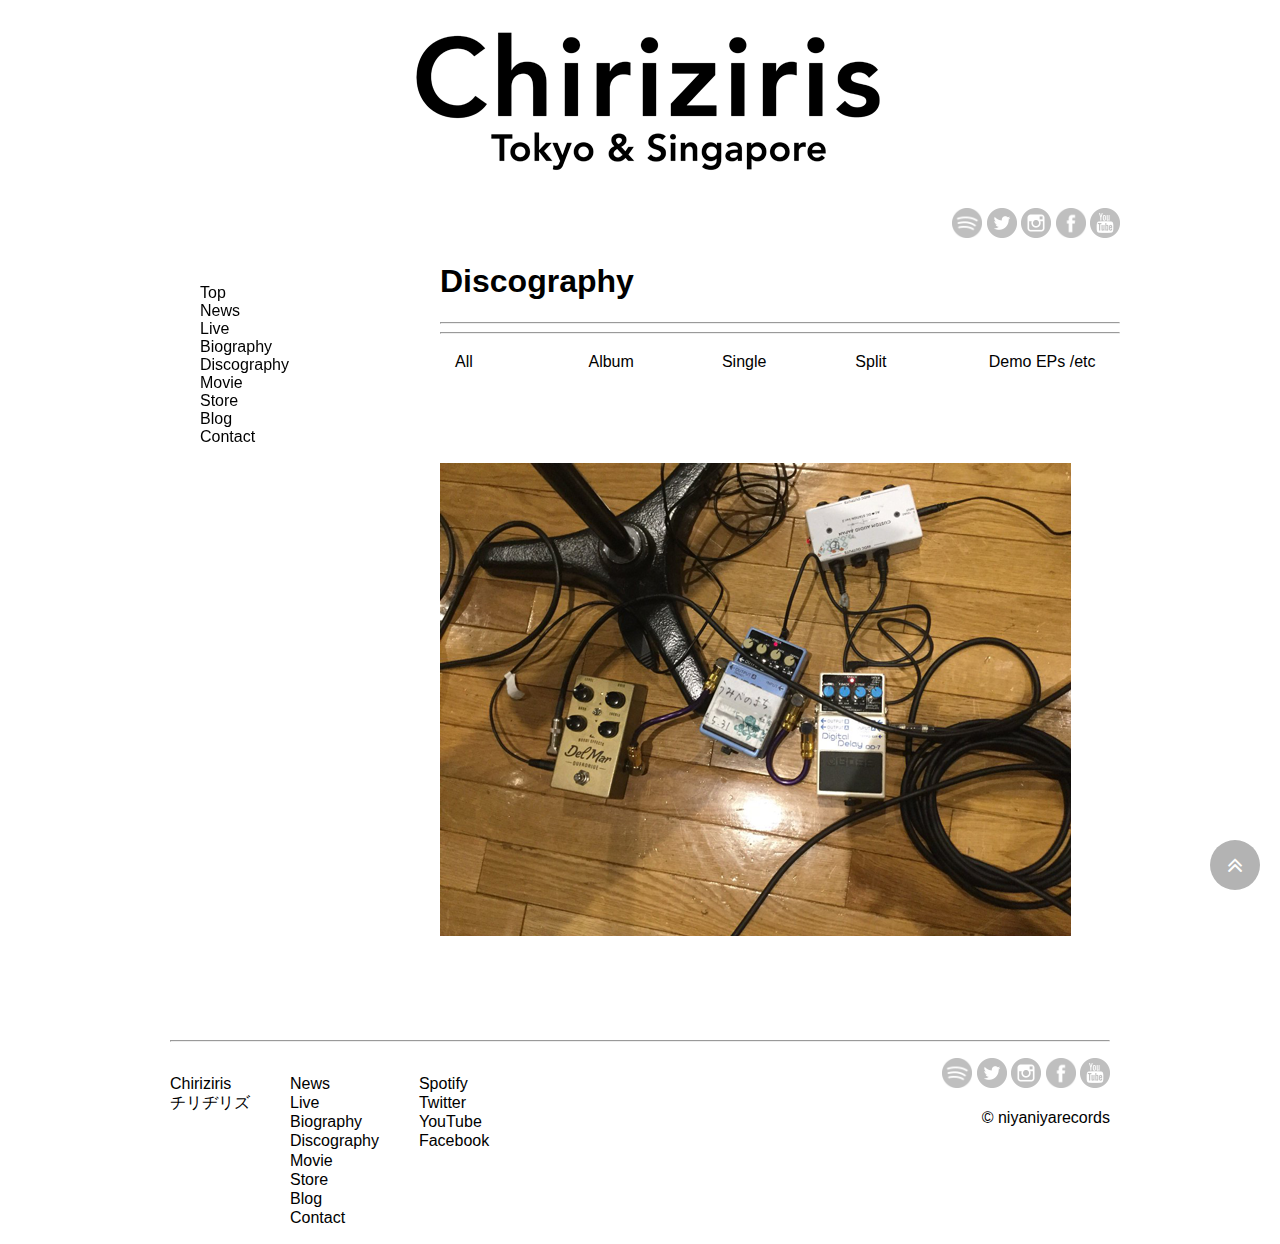
<file: wp-content/themes/chiriziris/discography_single.html>
<!DOCTYPE html>
<html lang="ja">
<head>
<meta charset="utf-8">
<link rel="stylesheet" href="css/style.css">
<link href="css/jquery.bxslider.css" rel="stylesheet"/>
<script src="https://ajax.googleapis.com/ajax/libs/jquery/3.1.1/jquery.min.js"></script>
<script src="js/jquery.bxslider.min.js">

</script>
<title> Chiriziris | オフィシャルサイト</title>
<meta name="description" content="Chiriziris（チリヂリズ）公式サイト。最新情報、ライブ情報、音源情報、ヒストリーを紹介しています。">
<script>
  $(function(){
    $('.bxslider').bxSlider({
    auto: true,
    autoControls: true,
    stopAutoOnClick: true,
    pager: true,
    slideWidth: 600
    });
  });
</script>
<link rel="icon" type="image/png" href="images/favicon.png">
</head>
<body>

<div id="wrap">

<header>
<!-- <h1><a href="http:chiriziris.com">
              Chiriziris Official Website

            </a></h1> -->
<a href="index.html"><img src="images/chiriziris_logo.png"></a>
              <ul>
<li id="sns-box"><a href="https://play.spotify.com/artist/43kKsfG1eZSFW785NtHDYs?play=true&utm_source=open.spotify.com&utm_medium=open" target="_blank"><img src="images/snv01.png" alt="Chiriziris spotify"></a></li>
<li  id="sns-box"><a href="https://twitter.com/chiriziris" target="_blank"><img src="images/snv02.png" alt="Chiriziris twitter"></a></li>
<li  id="sns-box"><a href="http://instagram.com/chiriziris" target="_blank"><img src="images/snv03.png" alt="Chiriziris instagram"></a></li>
<li id="sns-box"><a href="https://www.facebook.com/chiriziris" target="_blank"><img src="images/snv04.png" alt="Chiriziris facebook" ></a></li>
<li  id="sns-box"><a href="https://www.youtube.com/channel/UCpolcCaJwW6pYHwMWKmvfHg" target="_blank"><img src="images/snv05.png" alt="Chiriziris youtube"></a></li>

</ul>
</header>
 <link href="https://maxcdn.bootstrapcdn.com/font-awesome/4.7.0/css/font-awesome.min.css" rel="stylesheet" >


<div id="page_top"><a href="#"></a></div>

 <div class="side_bar">
<div id="sidenavi">
<!-- <h2>Chiriziris<br />
              チリヂリズ</h2> -->

<nav>
                    <ul>
                      <li><a href="index.html">Top</a></li
            <li><a href="news.html">News</a></li>
            <li><a href="live.html" >Live</a></li>
            <li><a href="biography.html" >Biography</a></li>
            <li><a href="discography.html" >Discography</a></li>
            <li><a href="movie.html" >Movie</a></li>

            <li><a href="http://kakubarhythm2.shop-pro.jp/" target="_blank">Store</a></li>
            <li><a href="blog.html" >Blog</a></li>

            <li><a href="contact.html" target="_blank">Contact</a></li>
          </ul>
        </nav>
</div>
</div>
  <div class="container">
       <div class="contents">



  <h1><a href="discography.html">Discography</a></h1>    <hr>    <hr>
 <ul class="ddmenu">
   <li><a href="discography.html">All</a></li>
   <li><a href="discography_album.html">Album</a></li>
   <li><a href="discography_single.html">Single</a></li>
   <li><a href="discography_split.html">Split</li>
   <li><a href="discography_etc.html">Demo EPs /etc</a></li>
</ul>
<div class="flex">
  <p><a href="discography_title_neverthesame.html"><img src="images/sample3.png" class="disk_all"></a></p>
</div>
</div>
</div>
<footer>
    <hr>
  <div id="footer-contents">

  <div id="footer-sitename">
<p>Chiriziris<br />チリヂリズ</p>
</div>
<div  id="footer-menu">
          <ul>
            <li><a href="http:chiriziris.com/category/news" class="overline">News</a></li>
            <li><a href="http:chiriziris.com/category/live" class="overline">Live</a></li>
            <li><a href="http:chiriziris.com/biography" class="overline">Biography</a></li>
            <li><a href="http:chiriziris.com/category/discography" class="overline">Discography</a></li>
            <li><a href="http:chiriziris.com/category/movie" class="overline">Movie</a></li>
            <li><a href="http://kakubarhythm.shop-pro.jp" target="_blank" class="overline">Store</a></li>
<li><a href="http://kakubarhythm.shop-pro.jp" target="_blank" class="overline">Blog</a></li>
<li><a href="http://kakubarhythm.shop-pro.jp" target="_blank" class="overline">Contact</a></li>
          </ul>
        </div>
                <div  id="footer-sns-menu">
          <ul>
            <li><a href="https://open.spotify.com/artist/4Yt6N4u5vIpjRhT2O7zsLk" target="_blank" class="overline">Spotify</a></li>
            <li><a href="https://twitter.com/chiriziris" target="_blank" class="overline">Twitter</a></li>
            <li><a href="https://www.youtube.com/watch?v=kVPUS9RE4ho&list=PL552EB1DF23C3E62B" target="_blank" class="overline">YouTube</a></li>
            <li><a href="https://www.facebook/chiriziris" target="_blank" class="overline">Facebook</a></li>

          </ul>
        </div>
        <div  id="footer-snv">
              <ul>
<li id="sns-box"><a href="https://play.spotify.com/artist/43kKsfG1eZSFW785NtHDYs?play=true&utm_source=open.spotify.com&utm_medium=open" target="_blank"><img src="images/snv01.png" alt="Chiriziris spotify"></a></li>
<li  id="sns-box"><a href="https://twitter.com/chiriziris" target="_blank"><img src="images/snv02.png" alt="Chiriziris twitter"></a></li>
<li  id="sns-box"><a href="http://instagram.com/chiriziris" target="_blank"><img src="images/snv03.png" alt="Chiriziris instagram"></a></li>
<li id="sns-box"><a href="https://www.facebook.com/chiriziris" target="_blank"><img src="images/snv04.png" alt="Chiriziris facebook" ></a></li>
<li  id="sns-box"><a href="https://www.youtube.com/channel/UCpolcCaJwW6pYHwMWKmvfHg" target="_blank"><img src="images/snv05.png" alt="Chiriziris youtube"></a></li>

</ul>
  <p class="niyaniyarecords"><a href="https://niyaniyarecords.com/" target="_blank">&copy; niyaniyarecords</a></p>
        </div>
        </div>
        </div>
        </div>
        </div>
        <div id="page-top">

</footer>

</body>
</html>
</file>
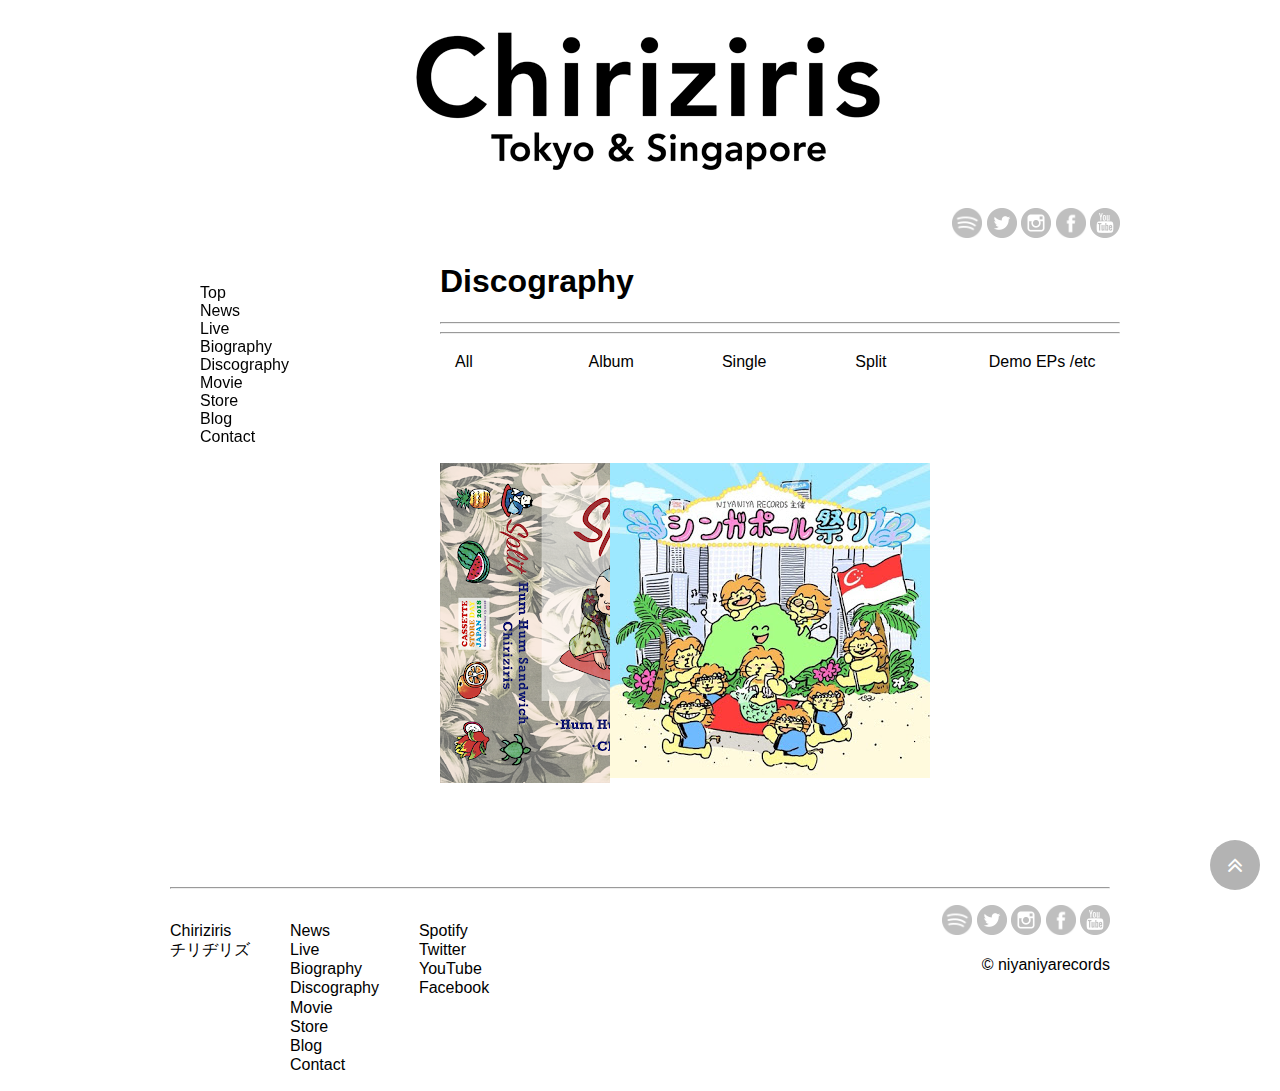
<file: wp-content/themes/chiriziris/discography_split.html>
<!DOCTYPE html>
<html lang="ja">
<head>
<meta charset="utf-8">
<link rel="stylesheet" href="css/style.css">
<link href="css/jquery.bxslider.css" rel="stylesheet"/>
<script src="https://ajax.googleapis.com/ajax/libs/jquery/3.1.1/jquery.min.js"></script>
<script src="js/jquery.bxslider.min.js">

</script>
<title> Chiriziris | オフィシャルサイト</title>
<meta name="description" content="Chiriziris（チリヂリズ）公式サイト。最新情報、ライブ情報、音源情報、ヒストリーを紹介しています。">
<script>
  $(function(){
    $('.bxslider').bxSlider({
    auto: true,
    autoControls: true,
    stopAutoOnClick: true,
    pager: true,
    slideWidth: 600
    });
  });
</script>
<link rel="icon" type="image/png" href="images/favicon.png">
</head>
<body>

<div id="wrap">

<header>
<!-- <h1><a href="http:chiriziris.com">
              Chiriziris Official Website

            </a></h1> -->
<a href="index.html"><img src="images/chiriziris_logo.png"></a>
              <ul>
<li id="sns-box"><a href="https://play.spotify.com/artist/43kKsfG1eZSFW785NtHDYs?play=true&utm_source=open.spotify.com&utm_medium=open" target="_blank"><img src="images/snv01.png" alt="Chiriziris spotify"></a></li>
<li  id="sns-box"><a href="https://twitter.com/chiriziris" target="_blank"><img src="images/snv02.png" alt="Chiriziris twitter"></a></li>
<li  id="sns-box"><a href="http://instagram.com/chiriziris" target="_blank"><img src="images/snv03.png" alt="Chiriziris instagram"></a></li>
<li id="sns-box"><a href="https://www.facebook.com/chiriziris" target="_blank"><img src="images/snv04.png" alt="Chiriziris facebook" ></a></li>
<li  id="sns-box"><a href="https://www.youtube.com/channel/UCpolcCaJwW6pYHwMWKmvfHg" target="_blank"><img src="images/snv05.png" alt="Chiriziris youtube"></a></li>

</ul>
</header>
 <link href="https://maxcdn.bootstrapcdn.com/font-awesome/4.7.0/css/font-awesome.min.css" rel="stylesheet" >


<div id="page_top"><a href="#"></a></div>

 <div class="side_bar">
<div id="sidenavi">
<!-- <h2>Chiriziris<br />
              チリヂリズ</h2> -->

<nav>
                    <ul>
                      <li><a href="index.html">Top</a></li
            <li><a href="news.html">News</a></li>
            <li><a href="live.html" >Live</a></li>
            <li><a href="biography.html" >Biography</a></li>
            <li><a href="discography.html" >Discography</a></li>
            <li><a href="movie.html" >Movie</a></li>

            <li><a href="http://kakubarhythm2.shop-pro.jp/" target="_blank">Store</a></li>
            <li><a href="blog.html" >Blog</a></li>

            <li><a href="contact.html" target="_blank">Contact</a></li>
          </ul>
        </nav>
</div>
</div>
  <div class="container">
       <div class="contents">



   <h1><a href="discography.html">Discography</a></h1>    <hr>
    <hr>
 <ul class="ddmenu">
   <li><a href="discography.html">All</a></li>
   <li><a href="discography_album.html">Album</a></li>
   <li><a href="discography_single.html">Single</a></li>
   <li><a href="discography_split.html">Split</li>
   <li><a href="discography_etc.html">Demo EPs /etc</a></li>
</ul>
<div class="flex">
  <p><a href="discography_title_FRS002.html"><img src="images/FRS0002.png" class="disk_all"></a></p>
   <p><a href="discography_title_matsuri2018.html"><img src="images/matsuri_split.jpg" class="disk_all"></a></p>
</div>
</div>
</div>
<footer>
    <hr>
  <div id="footer-contents">

  <div id="footer-sitename">
<p>Chiriziris<br />チリヂリズ</p>
</div>
<div  id="footer-menu">
          <ul>
            <li><a href="http:chiriziris.com/category/news" class="overline">News</a></li>
            <li><a href="http:chiriziris.com/category/live" class="overline">Live</a></li>
            <li><a href="http:chiriziris.com/biography" class="overline">Biography</a></li>
            <li><a href="http:chiriziris.com/category/discography" class="overline">Discography</a></li>
            <li><a href="http:chiriziris.com/category/movie" class="overline">Movie</a></li>
            <li><a href="http://kakubarhythm.shop-pro.jp" target="_blank" class="overline">Store</a></li>
<li><a href="http://kakubarhythm.shop-pro.jp" target="_blank" class="overline">Blog</a></li>
<li><a href="http://kakubarhythm.shop-pro.jp" target="_blank" class="overline">Contact</a></li>
          </ul>
        </div>
                <div  id="footer-sns-menu">
          <ul>
            <li><a href="https://open.spotify.com/artist/4Yt6N4u5vIpjRhT2O7zsLk" target="_blank" class="overline">Spotify</a></li>
            <li><a href="https://twitter.com/chiriziris" target="_blank" class="overline">Twitter</a></li>
            <li><a href="https://www.youtube.com/watch?v=kVPUS9RE4ho&list=PL552EB1DF23C3E62B" target="_blank" class="overline">YouTube</a></li>
            <li><a href="https://www.facebook/chiriziris" target="_blank" class="overline">Facebook</a></li>

          </ul>
        </div>
        <div  id="footer-snv">
              <ul>
<li id="sns-box"><a href="https://play.spotify.com/artist/43kKsfG1eZSFW785NtHDYs?play=true&utm_source=open.spotify.com&utm_medium=open" target="_blank"><img src="images/snv01.png" alt="Chiriziris spotify"></a></li>
<li  id="sns-box"><a href="https://twitter.com/chiriziris" target="_blank"><img src="images/snv02.png" alt="Chiriziris twitter"></a></li>
<li  id="sns-box"><a href="http://instagram.com/chiriziris" target="_blank"><img src="images/snv03.png" alt="Chiriziris instagram"></a></li>
<li id="sns-box"><a href="https://www.facebook.com/chiriziris" target="_blank"><img src="images/snv04.png" alt="Chiriziris facebook" ></a></li>
<li  id="sns-box"><a href="https://www.youtube.com/channel/UCpolcCaJwW6pYHwMWKmvfHg" target="_blank"><img src="images/snv05.png" alt="Chiriziris youtube"></a></li>

</ul>
  <p class="niyaniyarecords"><a href="https://niyaniyarecords.com/" target="_blank">&copy; niyaniyarecords</a></p>
        </div>
        </div>
        </div>
        </div>
        </div>
        <div id="page-top">

</footer>

</body>
</html>
</file>
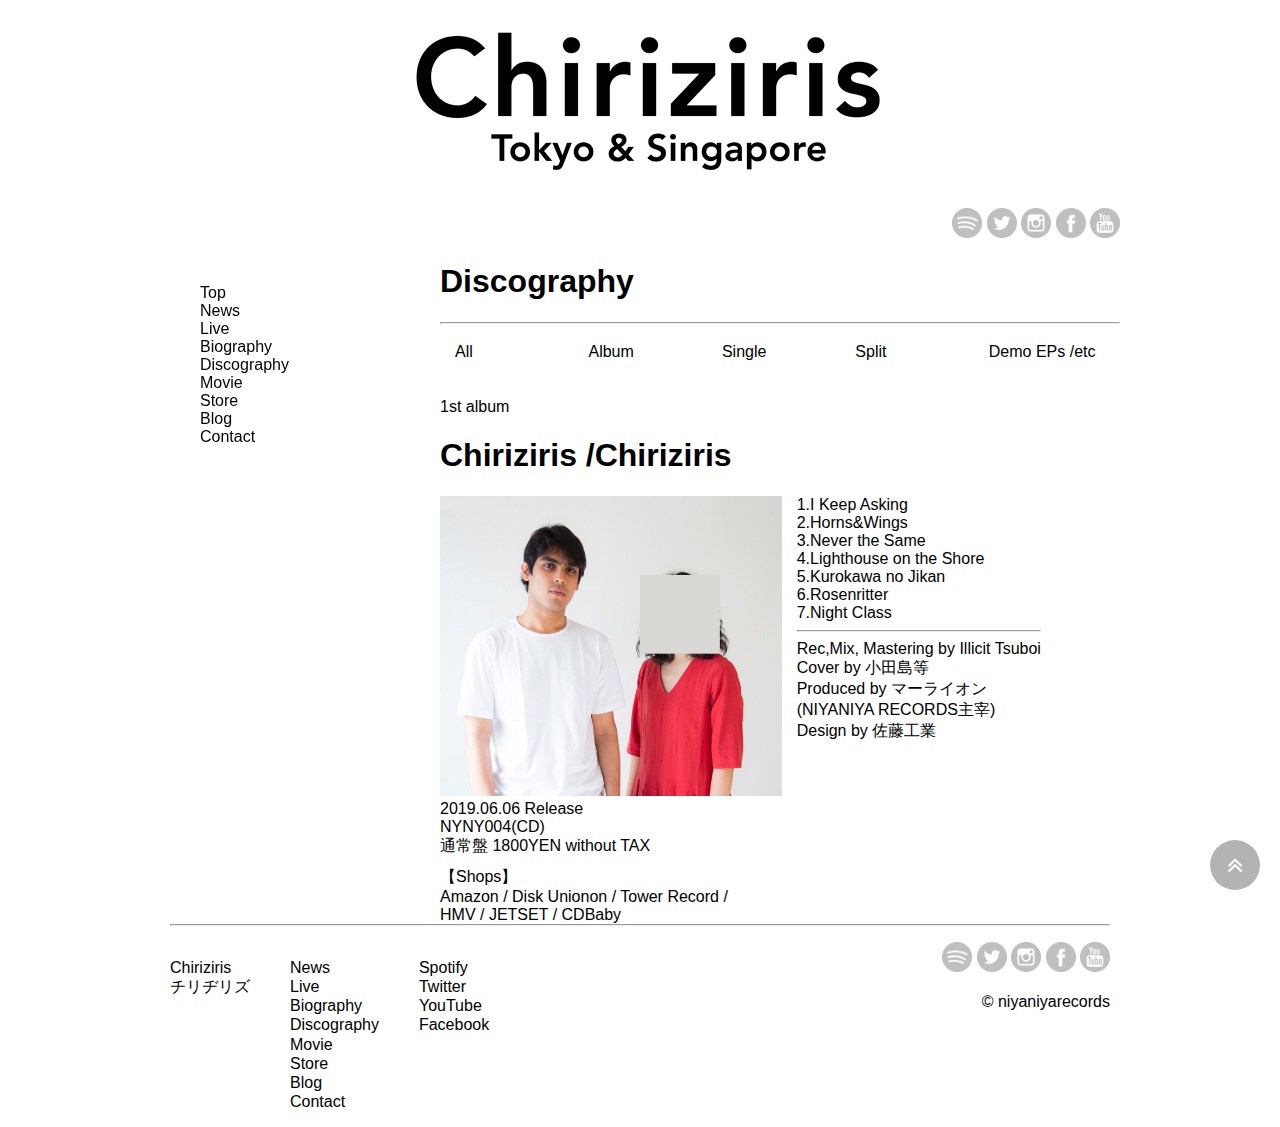
<file: wp-content/themes/chiriziris/discography_title_chiriziris.html>
<!DOCTYPE html>
<html lang="ja">
<head>
<meta charset="utf-8">
<link rel="stylesheet" href="css/style.css">
<link href="css/jquery.bxslider.css" rel="stylesheet"/>
<script src="https://ajax.googleapis.com/ajax/libs/jquery/3.1.1/jquery.min.js"></script>
<script src="js/jquery.bxslider.min.js">

</script>
<title> Chiriziris | オフィシャルサイト</title>
<meta name="description" content="Chiriziris（チリヂリズ）公式サイト。最新情報、ライブ情報、音源情報、ヒストリーを紹介しています。">
<script>
  $(function(){
    $('.bxslider').bxSlider({
    auto: true,
    autoControls: true,
    stopAutoOnClick: true,
    pager: true,
    slideWidth: 600
    });
  });
</script>
<link rel="icon" type="image/png" href="images/favicon.png">
</head>
<body>

<div id="wrap">

<header>
<!-- <h1><a href="http:chiriziris.com">
              Chiriziris Official Website

            </a></h1> -->
<a href="index.html"><img src="images/chiriziris_logo.png"></a>
              <ul>
<li id="sns-box"><a href="https://play.spotify.com/artist/43kKsfG1eZSFW785NtHDYs?play=true&utm_source=open.spotify.com&utm_medium=open" target="_blank"><img src="images/snv01.png" alt="Chiriziris spotify"></a></li>
<li  id="sns-box"><a href="https://twitter.com/chiriziris" target="_blank"><img src="images/snv02.png" alt="Chiriziris twitter"></a></li>
<li  id="sns-box"><a href="http://instagram.com/chiriziris" target="_blank"><img src="images/snv03.png" alt="Chiriziris instagram"></a></li>
<li id="sns-box"><a href="https://www.facebook.com/chiriziris" target="_blank"><img src="images/snv04.png" alt="Chiriziris facebook" ></a></li>
<li  id="sns-box"><a href="https://www.youtube.com/channel/UCpolcCaJwW6pYHwMWKmvfHg" target="_blank"><img src="images/snv05.png" alt="Chiriziris youtube"></a></li>

</ul>
</header>
 <link href="https://maxcdn.bootstrapcdn.com/font-awesome/4.7.0/css/font-awesome.min.css" rel="stylesheet" >


<div id="page_top"><a href="#"></a></div>

 <div class="side_bar">
<div id="sidenavi">
<!-- <h2>Chiriziris<br />
              チリヂリズ</h2> -->

<nav>
                    <ul>
                      <li><a href="index.html">Top</a></li
            <li><a href="news.html">News</a></li>
            <li><a href="live.html" >Live</a></li>
            <li><a href="biography.html" >Biography</a></li>
            <li><a href="discography.html" >Discography</a></li>
            <li><a href="movie.html" >Movie</a></li>

            <li><a href="http://kakubarhythm2.shop-pro.jp/" target="_blank">Store</a></li>
            <li><a href="blog.html" >Blog</a></li>

            <li><a href="contact.html" target="_blank">Contact</a></li>
          </ul>
        </nav>
</div>
</div>
  <div class="container">
       <div class="contents">



  <h1><a href="discography.html">Discography</a></h1>    <hr>
 <ul class="ddmenu">
   <li><a href="discography.html">All</a></li>
   <li><a href="discography_album.html">Album</a></li>
   <li><a href="discography_single.html">Single</a></li>
   <li><a href="discography_split.html">Split</li>
   <li><a href="discography_etc.html">Demo EPs /etc</a></li>
</ul>
<section><p>1st album</p><h1>Chiriziris /Chiriziris</h1>
<div id="disc_title_cover">
<img src="images/sample1.png"  id="disc_title_pic"> <br>2019.06.06 Release<br>NYNY004(CD)
<br>通常盤 1800YEN without TAX
</div>
<div id="disc_title_info">
  1.I Keep Asking<br>
2.Horns&Wings<br>
3.Never the Same<br>
4.Lighthouse on the Shore<br>
5.Kurokawa no Jikan<br>
6.Rosenritter<br>
7.Night Class<br>
<hr>
Rec,Mix, Mastering by Illicit Tsuboi<br>
Cover by ⼩⽥島等<br>
Produced by マーライオン<br>
(NIYANIYA RECORDS主宰)<br>
Design by 佐藤⼯業
</div>
<div id="disc_title_shops">
  【Shops】 <br><a href="https://www.jetsetrecords.net/i/817005521469/">Amazon</a> /<a href="https://www.jetsetrecords.net/i/817005521469/"> Disk Unionon </a> / <a href="https://www.jetsetrecords.net/i/817005521469/"> Tower Record /  <a href="https://www.jetsetrecords.net/i/817005521469/"> HMV</a> / <a href="https://www.jetsetrecords.net/i/817005521469/">JETSET </a>/ <a href="https://www.jetsetrecords.net/i/817005521469/">CDBaby</a>
  </div>

</div>

</div>
  </section>
<footer>
    <hr>
  <div id="footer-contents">

  <div id="footer-sitename">
<p>Chiriziris<br />チリヂリズ</p>
</div>
<div  id="footer-menu">
          <ul>
            <li><a href="http:chiriziris.com/category/news" class="overline">News</a></li>
            <li><a href="http:chiriziris.com/category/live" class="overline">Live</a></li>
            <li><a href="http:chiriziris.com/biography" class="overline">Biography</a></li>
            <li><a href="http:chiriziris.com/category/discography" class="overline">Discography</a></li>
            <li><a href="http:chiriziris.com/category/movie" class="overline">Movie</a></li>
            <li><a href="http://kakubarhythm.shop-pro.jp" target="_blank" class="overline">Store</a></li>
<li><a href="http://kakubarhythm.shop-pro.jp" target="_blank" class="overline">Blog</a></li>
<li><a href="http://kakubarhythm.shop-pro.jp" target="_blank" class="overline">Contact</a></li>
          </ul>
        </div>
                <div  id="footer-sns-menu">
          <ul>
            <li><a href="https://open.spotify.com/artist/4Yt6N4u5vIpjRhT2O7zsLk" target="_blank" class="overline">Spotify</a></li>
            <li><a href="https://twitter.com/chiriziris" target="_blank" class="overline">Twitter</a></li>
            <li><a href="https://www.youtube.com/watch?v=kVPUS9RE4ho&list=PL552EB1DF23C3E62B" target="_blank" class="overline">YouTube</a></li>
            <li><a href="https://www.facebook/chiriziris" target="_blank" class="overline">Facebook</a></li>

          </ul>
        </div>
        <div  id="footer-snv">
              <ul>
<li id="sns-box"><a href="https://play.spotify.com/artist/43kKsfG1eZSFW785NtHDYs?play=true&utm_source=open.spotify.com&utm_medium=open" target="_blank"><img src="images/snv01.png" alt="Chiriziris spotify"></a></li>
<li  id="sns-box"><a href="https://twitter.com/chiriziris" target="_blank"><img src="images/snv02.png" alt="Chiriziris twitter"></a></li>
<li  id="sns-box"><a href="http://instagram.com/chiriziris" target="_blank"><img src="images/snv03.png" alt="Chiriziris instagram"></a></li>
<li id="sns-box"><a href="https://www.facebook.com/chiriziris" target="_blank"><img src="images/snv04.png" alt="Chiriziris facebook" ></a></li>
<li  id="sns-box"><a href="https://www.youtube.com/channel/UCpolcCaJwW6pYHwMWKmvfHg" target="_blank"><img src="images/snv05.png" alt="Chiriziris youtube"></a></li>

</ul>
  <p class="niyaniyarecords"><a href="https://niyaniyarecords.com/" target="_blank">&copy; niyaniyarecords</a></p>
        </div>
        </div>
        </div>
        </div>
        </div>
        <div id="page-top">

</footer>

</body>
</html>
</file>
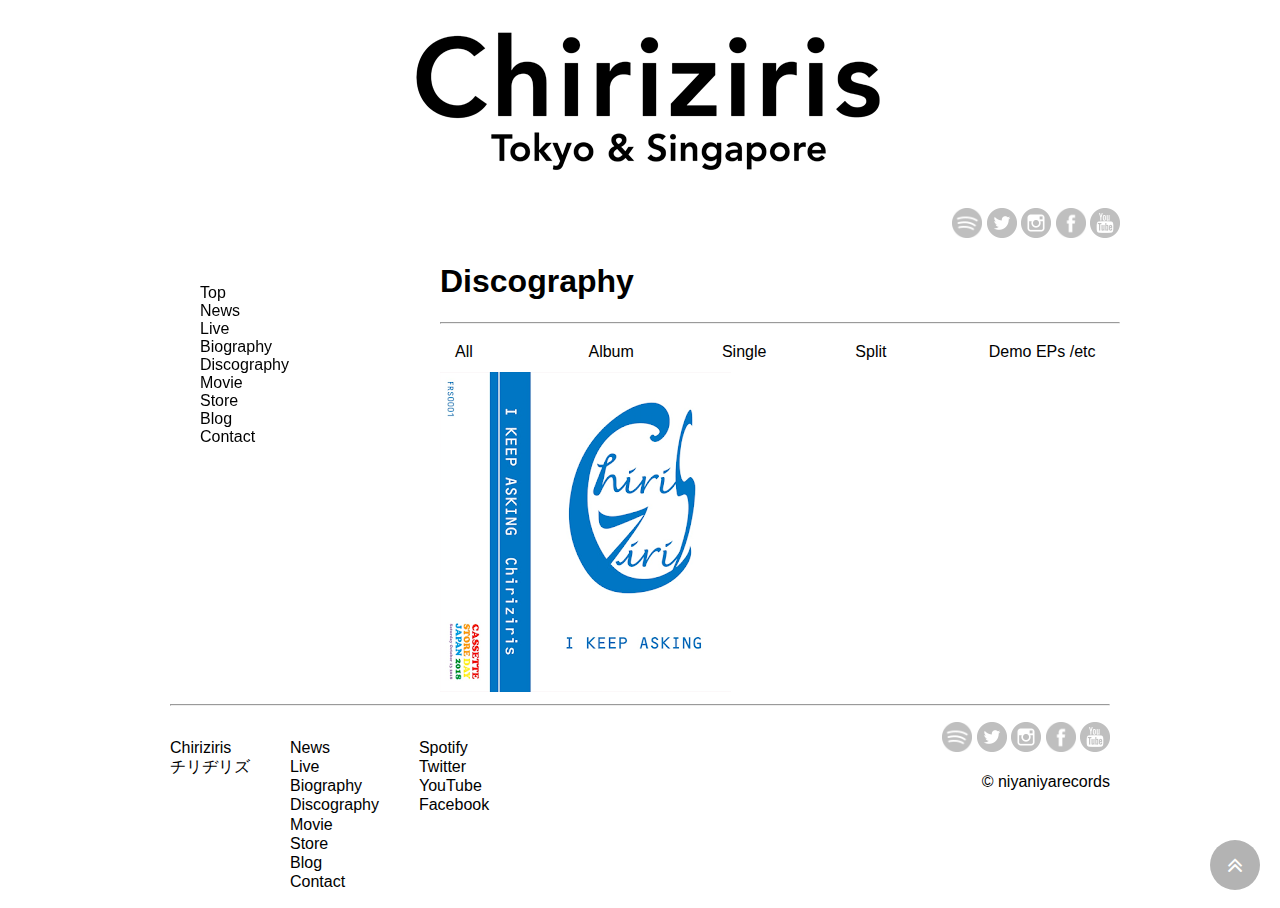
<file: wp-content/themes/chiriziris/discography_title_FRS001.html>
<!DOCTYPE html>
<html lang="ja">
<head>
<meta charset="utf-8">
<link rel="stylesheet" href="css/style.css">
<link href="css/jquery.bxslider.css" rel="stylesheet"/>
<script src="https://ajax.googleapis.com/ajax/libs/jquery/3.1.1/jquery.min.js"></script>
<script src="js/jquery.bxslider.min.js">

</script>
<title> Chiriziris | オフィシャルサイト</title>
<meta name="description" content="Chiriziris（チリヂリズ）公式サイト。最新情報、ライブ情報、音源情報、ヒストリーを紹介しています。">
<script>
  $(function(){
    $('.bxslider').bxSlider({
    auto: true,
    autoControls: true,
    stopAutoOnClick: true,
    pager: true,
    slideWidth: 600
    });
  });
</script>
</head>
<body>

<div id="wrap">

<header>
<!-- <h1><a href="http:chiriziris.com">
              Chiriziris Official Website

            </a></h1> -->
<a href="index.html"><img src="images/chiriziris_logo.png"></a>
              <ul>
<li id="sns-box"><a href="https://play.spotify.com/artist/43kKsfG1eZSFW785NtHDYs?play=true&utm_source=open.spotify.com&utm_medium=open" target="_blank"><img src="images/snv01.png" alt="Chiriziris spotify"></a></li>
<li  id="sns-box"><a href="https://twitter.com/chiriziris" target="_blank"><img src="images/snv02.png" alt="Chiriziris twitter"></a></li>
<li  id="sns-box"><a href="http://instagram.com/chiriziris" target="_blank"><img src="images/snv03.png" alt="Chiriziris instagram"></a></li>
<li id="sns-box"><a href="https://www.facebook.com/chiriziris" target="_blank"><img src="images/snv04.png" alt="Chiriziris facebook" ></a></li>
<li  id="sns-box"><a href="https://www.youtube.com/channel/UCpolcCaJwW6pYHwMWKmvfHg" target="_blank"><img src="images/snv05.png" alt="Chiriziris youtube"></a></li>

</ul>
</header>
 <link href="https://maxcdn.bootstrapcdn.com/font-awesome/4.7.0/css/font-awesome.min.css" rel="stylesheet" >


<div id="page_top"><a href="#"></a></div>

 <div class="side_bar">
<div id="sidenavi">
<!-- <h2>Chiriziris<br />
              チリヂリズ</h2> -->

<nav>
                    <ul>
                      <li><a href="index.html">Top</a></li
            <li><a href="news.html">News</a></li>
            <li><a href="live.html" >Live</a></li>
            <li><a href="biography.html" >Biography</a></li>
            <li><a href="discography.html" >Discography</a></li>
            <li><a href="movie.html" >Movie</a></li>

            <li><a href="http://kakubarhythm2.shop-pro.jp/" target="_blank">Store</a></li>
            <li><a href="blog.html" >Blog</a></li>

            <li><a href="contact.html" target="_blank">Contact</a></li>
          </ul>
        </nav>
</div>
</div>
  <div class="container">
       <div class="contents">



  <h1><a href="discography.html">Discography</a></h1>    <hr>
 <ul class="ddmenu">
   <li><a href="discography.html">All</a></li>
   <li><a href="discography_album.html">Album</a></li>
   <li><a href="discography_single.html">Single</a></li>
   <li><a href="discography_split.html">Split</li>
   <li><a href="discography_etc.html">Demo EPs /etc</a></li>
</ul>
<div>
<img src="images/FRS0001.png">
</div>
</div>
</div>
<footer>
    <hr>
  <div id="footer-contents">

  <div id="footer-sitename">
<p>Chiriziris<br />チリヂリズ</p>
</div>
<div  id="footer-menu">
          <ul>
            <li><a href="http:chiriziris.com/category/news" class="overline">News</a></li>
            <li><a href="http:chiriziris.com/category/live" class="overline">Live</a></li>
            <li><a href="http:chiriziris.com/biography" class="overline">Biography</a></li>
            <li><a href="http:chiriziris.com/category/discography" class="overline">Discography</a></li>
            <li><a href="http:chiriziris.com/category/movie" class="overline">Movie</a></li>
            <li><a href="http://kakubarhythm.shop-pro.jp" target="_blank" class="overline">Store</a></li>
<li><a href="http://kakubarhythm.shop-pro.jp" target="_blank" class="overline">Blog</a></li>
<li><a href="http://kakubarhythm.shop-pro.jp" target="_blank" class="overline">Contact</a></li>
          </ul>
        </div>
                <div  id="footer-sns-menu">
          <ul>
            <li><a href="https://open.spotify.com/artist/4Yt6N4u5vIpjRhT2O7zsLk" target="_blank" class="overline">Spotify</a></li>
            <li><a href="https://twitter.com/chiriziris" target="_blank" class="overline">Twitter</a></li>
            <li><a href="https://www.youtube.com/watch?v=kVPUS9RE4ho&list=PL552EB1DF23C3E62B" target="_blank" class="overline">YouTube</a></li>
            <li><a href="https://www.facebook/chiriziris" target="_blank" class="overline">Facebook</a></li>

          </ul>
        </div>
        <div  id="footer-snv">
              <ul>
<li id="sns-box"><a href="https://play.spotify.com/artist/43kKsfG1eZSFW785NtHDYs?play=true&utm_source=open.spotify.com&utm_medium=open" target="_blank"><img src="images/snv01.png" alt="Chiriziris spotify"></a></li>
<li  id="sns-box"><a href="https://twitter.com/chiriziris" target="_blank"><img src="images/snv02.png" alt="Chiriziris twitter"></a></li>
<li  id="sns-box"><a href="http://instagram.com/chiriziris" target="_blank"><img src="images/snv03.png" alt="Chiriziris instagram"></a></li>
<li id="sns-box"><a href="https://www.facebook.com/chiriziris" target="_blank"><img src="images/snv04.png" alt="Chiriziris facebook" ></a></li>
<li  id="sns-box"><a href="https://www.youtube.com/channel/UCpolcCaJwW6pYHwMWKmvfHg" target="_blank"><img src="images/snv05.png" alt="Chiriziris youtube"></a></li>

</ul>
  <p class="niyaniyarecords"><a href="https://niyaniyarecords.com/" target="_blank">&copy; niyaniyarecords</a></p>
        </div>
        </div>
        </div>
        </div>
        </div>
        <div id="page-top">

</footer>

</body>
</html>
</file>
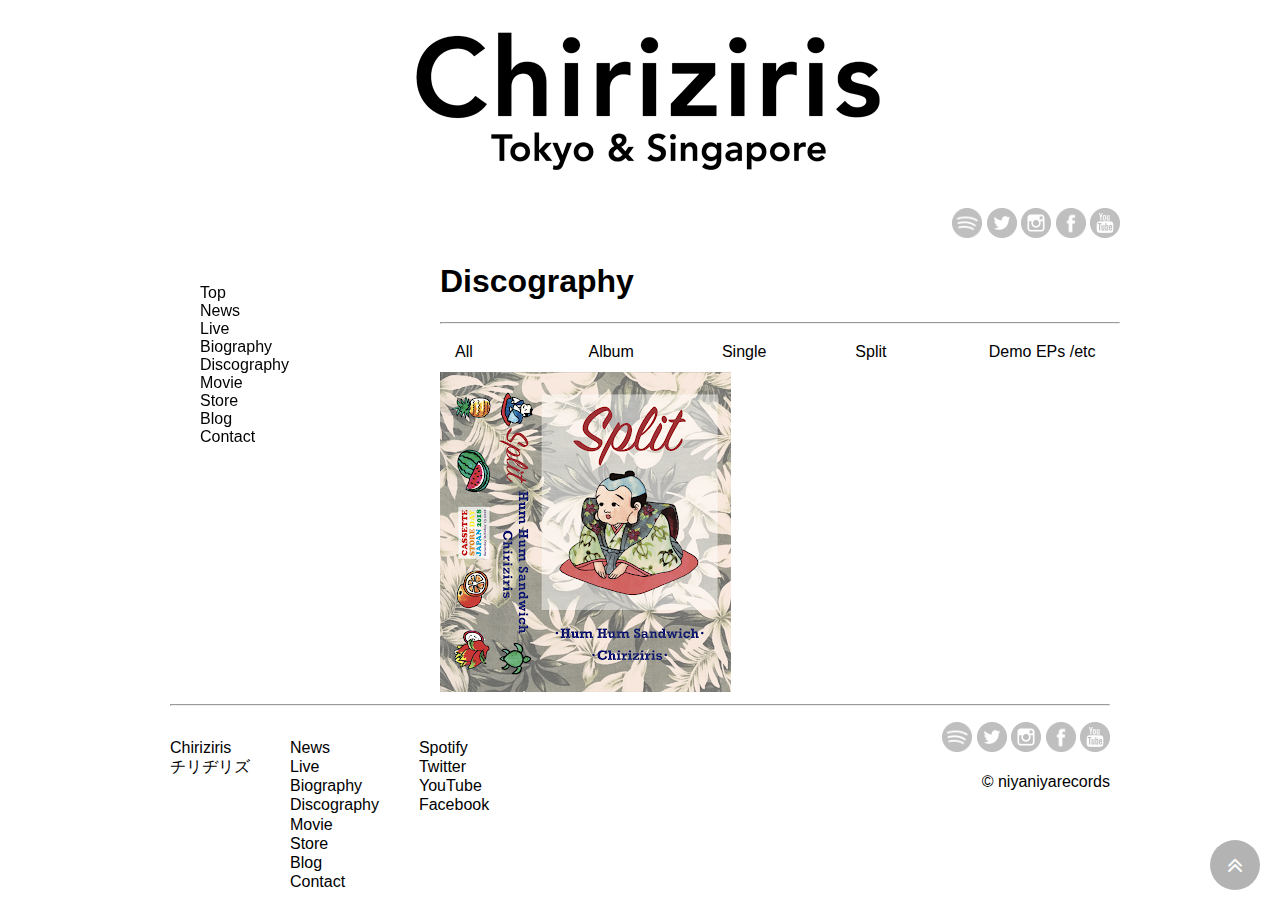
<file: wp-content/themes/chiriziris/discography_title_FRS002.html>
<!DOCTYPE html>
<html lang="ja">
<head>
<meta charset="utf-8">
<link rel="stylesheet" href="css/style.css">
<link href="css/jquery.bxslider.css" rel="stylesheet"/>
<script src="https://ajax.googleapis.com/ajax/libs/jquery/3.1.1/jquery.min.js"></script>
<script src="js/jquery.bxslider.min.js">

</script>
<title> Chiriziris | オフィシャルサイト</title>
<meta name="description" content="Chiriziris（チリヂリズ）公式サイト。最新情報、ライブ情報、音源情報、ヒストリーを紹介しています。">
<script>
  $(function(){
    $('.bxslider').bxSlider({
    auto: true,
    autoControls: true,
    stopAutoOnClick: true,
    pager: true,
    slideWidth: 600
    });
  });
</script>
</head>
<body>

<div id="wrap">

<header>
<!-- <h1><a href="http:chiriziris.com">
              Chiriziris Official Website

            </a></h1> -->
<a href="index.html"><img src="images/chiriziris_logo.png"></a>
              <ul>
<li id="sns-box"><a href="https://play.spotify.com/artist/43kKsfG1eZSFW785NtHDYs?play=true&utm_source=open.spotify.com&utm_medium=open" target="_blank"><img src="images/snv01.png" alt="Chiriziris spotify"></a></li>
<li  id="sns-box"><a href="https://twitter.com/chiriziris" target="_blank"><img src="images/snv02.png" alt="Chiriziris twitter"></a></li>
<li  id="sns-box"><a href="http://instagram.com/chiriziris" target="_blank"><img src="images/snv03.png" alt="Chiriziris instagram"></a></li>
<li id="sns-box"><a href="https://www.facebook.com/chiriziris" target="_blank"><img src="images/snv04.png" alt="Chiriziris facebook" ></a></li>
<li  id="sns-box"><a href="https://www.youtube.com/channel/UCpolcCaJwW6pYHwMWKmvfHg" target="_blank"><img src="images/snv05.png" alt="Chiriziris youtube"></a></li>

</ul>
</header>
 <link href="https://maxcdn.bootstrapcdn.com/font-awesome/4.7.0/css/font-awesome.min.css" rel="stylesheet" >


<div id="page_top"><a href="#"></a></div>

 <div class="side_bar">
<div id="sidenavi">
<!-- <h2>Chiriziris<br />
              チリヂリズ</h2> -->

<nav>
                    <ul>
                      <li><a href="index.html">Top</a></li
            <li><a href="news.html">News</a></li>
            <li><a href="live.html" >Live</a></li>
            <li><a href="biography.html" >Biography</a></li>
            <li><a href="discography.html" >Discography</a></li>
            <li><a href="movie.html" >Movie</a></li>

            <li><a href="http://kakubarhythm2.shop-pro.jp/" target="_blank">Store</a></li>
            <li><a href="blog.html" >Blog</a></li>

            <li><a href="contact.html" target="_blank">Contact</a></li>
          </ul>
        </nav>
</div>
</div>
  <div class="container">
       <div class="contents">



  <h1><a href="discography.html">Discography</a></h1>    <hr>
 <ul class="ddmenu">
   <li><a href="discography.html">All</a></li>
   <li><a href="discography_album.html">Album</a></li>
   <li><a href="discography_single.html">Single</a></li>
   <li><a href="discography_split.html">Split</li>
   <li><a href="discography_etc.html">Demo EPs /etc</a></li>
</ul>
<div>
<img src="images/FRS0002.png">
</div>
</div>
</div>
<footer>
    <hr>
  <div id="footer-contents">

  <div id="footer-sitename">
<p>Chiriziris<br />チリヂリズ</p>
</div>
<div  id="footer-menu">
          <ul>
            <li><a href="http:chiriziris.com/category/news" class="overline">News</a></li>
            <li><a href="http:chiriziris.com/category/live" class="overline">Live</a></li>
            <li><a href="http:chiriziris.com/biography" class="overline">Biography</a></li>
            <li><a href="http:chiriziris.com/category/discography" class="overline">Discography</a></li>
            <li><a href="http:chiriziris.com/category/movie" class="overline">Movie</a></li>
            <li><a href="http://kakubarhythm.shop-pro.jp" target="_blank" class="overline">Store</a></li>
<li><a href="http://kakubarhythm.shop-pro.jp" target="_blank" class="overline">Blog</a></li>
<li><a href="http://kakubarhythm.shop-pro.jp" target="_blank" class="overline">Contact</a></li>
          </ul>
        </div>
                <div  id="footer-sns-menu">
          <ul>
            <li><a href="https://open.spotify.com/artist/4Yt6N4u5vIpjRhT2O7zsLk" target="_blank" class="overline">Spotify</a></li>
            <li><a href="https://twitter.com/chiriziris" target="_blank" class="overline">Twitter</a></li>
            <li><a href="https://www.youtube.com/watch?v=kVPUS9RE4ho&list=PL552EB1DF23C3E62B" target="_blank" class="overline">YouTube</a></li>
            <li><a href="https://www.facebook/chiriziris" target="_blank" class="overline">Facebook</a></li>

          </ul>
        </div>
        <div  id="footer-snv">
              <ul>
<li id="sns-box"><a href="https://play.spotify.com/artist/43kKsfG1eZSFW785NtHDYs?play=true&utm_source=open.spotify.com&utm_medium=open" target="_blank"><img src="images/snv01.png" alt="Chiriziris spotify"></a></li>
<li  id="sns-box"><a href="https://twitter.com/chiriziris" target="_blank"><img src="images/snv02.png" alt="Chiriziris twitter"></a></li>
<li  id="sns-box"><a href="http://instagram.com/chiriziris" target="_blank"><img src="images/snv03.png" alt="Chiriziris instagram"></a></li>
<li id="sns-box"><a href="https://www.facebook.com/chiriziris" target="_blank"><img src="images/snv04.png" alt="Chiriziris facebook" ></a></li>
<li  id="sns-box"><a href="https://www.youtube.com/channel/UCpolcCaJwW6pYHwMWKmvfHg" target="_blank"><img src="images/snv05.png" alt="Chiriziris youtube"></a></li>

</ul>
  <p class="niyaniyarecords"><a href="https://niyaniyarecords.com/" target="_blank">&copy; niyaniyarecords</a></p>
        </div>
        </div>
        </div>
        </div>
        </div>
        <div id="page-top">

</footer>

</body>
</html>
</file>
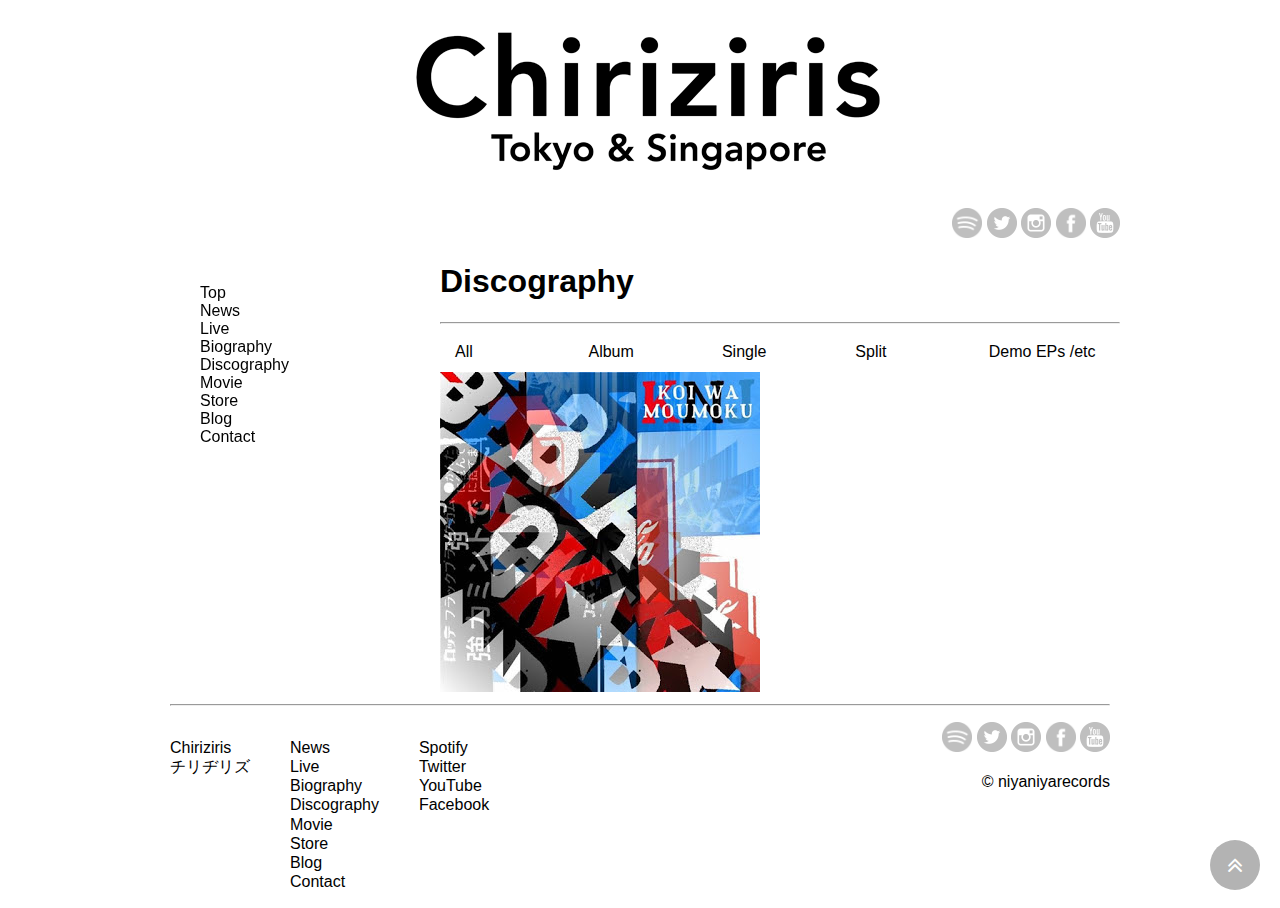
<file: wp-content/themes/chiriziris/discography_title_KNJ.html>
<!DOCTYPE html>
<html lang="ja">
<head>
<meta charset="utf-8">
<link rel="stylesheet" href="css/style.css">
<link href="css/jquery.bxslider.css" rel="stylesheet"/>
<script src="https://ajax.googleapis.com/ajax/libs/jquery/3.1.1/jquery.min.js"></script>
<script src="js/jquery.bxslider.min.js">

</script>
<title> Chiriziris | オフィシャルサイト</title>
<meta name="description" content="Chiriziris（チリヂリズ）公式サイト。最新情報、ライブ情報、音源情報、ヒストリーを紹介しています。">
<script>
  $(function(){
    $('.bxslider').bxSlider({
    auto: true,
    autoControls: true,
    stopAutoOnClick: true,
    pager: true,
    slideWidth: 600
    });
  });
</script>
</head>
<body>

<div id="wrap">

<header>
<!-- <h1><a href="http:chiriziris.com">
              Chiriziris Official Website

            </a></h1> -->
<a href="index.html"><img src="images/chiriziris_logo.png"></a>
              <ul>
<li id="sns-box"><a href="https://play.spotify.com/artist/43kKsfG1eZSFW785NtHDYs?play=true&utm_source=open.spotify.com&utm_medium=open" target="_blank"><img src="images/snv01.png" alt="Chiriziris spotify"></a></li>
<li  id="sns-box"><a href="https://twitter.com/chiriziris" target="_blank"><img src="images/snv02.png" alt="Chiriziris twitter"></a></li>
<li  id="sns-box"><a href="http://instagram.com/chiriziris" target="_blank"><img src="images/snv03.png" alt="Chiriziris instagram"></a></li>
<li id="sns-box"><a href="https://www.facebook.com/chiriziris" target="_blank"><img src="images/snv04.png" alt="Chiriziris facebook" ></a></li>
<li  id="sns-box"><a href="https://www.youtube.com/channel/UCpolcCaJwW6pYHwMWKmvfHg" target="_blank"><img src="images/snv05.png" alt="Chiriziris youtube"></a></li>

</ul>
</header>
 <link href="https://maxcdn.bootstrapcdn.com/font-awesome/4.7.0/css/font-awesome.min.css" rel="stylesheet" >


<div id="page_top"><a href="#"></a></div>

 <div class="side_bar">
<div id="sidenavi">
<!-- <h2>Chiriziris<br />
              チリヂリズ</h2> -->

<nav>
                    <ul>
                      <li><a href="index.html">Top</a></li
            <li><a href="news.html">News</a></li>
            <li><a href="live.html" >Live</a></li>
            <li><a href="biography.html" >Biography</a></li>
            <li><a href="discography.html" >Discography</a></li>
            <li><a href="movie.html" >Movie</a></li>

            <li><a href="http://kakubarhythm2.shop-pro.jp/" target="_blank">Store</a></li>
            <li><a href="blog.html" >Blog</a></li>

            <li><a href="contact.html" target="_blank">Contact</a></li>
          </ul>
        </nav>
</div>
</div>
  <div class="container">
       <div class="contents">



  <h1><a href="discography.html">Discography</a></h1>    <hr>
 <ul class="ddmenu">
   <li><a href="discography.html">All</a></li>
   <li><a href="discography_album.html">Album</a></li>
   <li><a href="discography_single.html">Single</a></li>
   <li><a href="discography_split.html">Split</li>
   <li><a href="discography_etc.html">Demo EPs /etc</a></li>
</ul>
<div>
<img src="images/KNJ_demo.jpeg">
</div>
</div>
</div>
<footer>
    <hr>
  <div id="footer-contents">

  <div id="footer-sitename">
<p>Chiriziris<br />チリヂリズ</p>
</div>
<div  id="footer-menu">
          <ul>
            <li><a href="http:chiriziris.com/category/news" class="overline">News</a></li>
            <li><a href="http:chiriziris.com/category/live" class="overline">Live</a></li>
            <li><a href="http:chiriziris.com/biography" class="overline">Biography</a></li>
            <li><a href="http:chiriziris.com/category/discography" class="overline">Discography</a></li>
            <li><a href="http:chiriziris.com/category/movie" class="overline">Movie</a></li>
            <li><a href="http://kakubarhythm.shop-pro.jp" target="_blank" class="overline">Store</a></li>
<li><a href="http://kakubarhythm.shop-pro.jp" target="_blank" class="overline">Blog</a></li>
<li><a href="http://kakubarhythm.shop-pro.jp" target="_blank" class="overline">Contact</a></li>
          </ul>
        </div>
                <div  id="footer-sns-menu">
          <ul>
            <li><a href="https://open.spotify.com/artist/4Yt6N4u5vIpjRhT2O7zsLk" target="_blank" class="overline">Spotify</a></li>
            <li><a href="https://twitter.com/chiriziris" target="_blank" class="overline">Twitter</a></li>
            <li><a href="https://www.youtube.com/watch?v=kVPUS9RE4ho&list=PL552EB1DF23C3E62B" target="_blank" class="overline">YouTube</a></li>
            <li><a href="https://www.facebook/chiriziris" target="_blank" class="overline">Facebook</a></li>

          </ul>
        </div>
        <div  id="footer-snv">
              <ul>
<li id="sns-box"><a href="https://play.spotify.com/artist/43kKsfG1eZSFW785NtHDYs?play=true&utm_source=open.spotify.com&utm_medium=open" target="_blank"><img src="images/snv01.png" alt="Chiriziris spotify"></a></li>
<li  id="sns-box"><a href="https://twitter.com/chiriziris" target="_blank"><img src="images/snv02.png" alt="Chiriziris twitter"></a></li>
<li  id="sns-box"><a href="http://instagram.com/chiriziris" target="_blank"><img src="images/snv03.png" alt="Chiriziris instagram"></a></li>
<li id="sns-box"><a href="https://www.facebook.com/chiriziris" target="_blank"><img src="images/snv04.png" alt="Chiriziris facebook" ></a></li>
<li  id="sns-box"><a href="https://www.youtube.com/channel/UCpolcCaJwW6pYHwMWKmvfHg" target="_blank"><img src="images/snv05.png" alt="Chiriziris youtube"></a></li>

</ul>
  <p class="niyaniyarecords"><a href="https://niyaniyarecords.com/" target="_blank">&copy; niyaniyarecords</a></p>
        </div>
        </div>
        </div>
        </div>
        </div>
        <div id="page-top">

</footer>

</body>
</html>
</file>
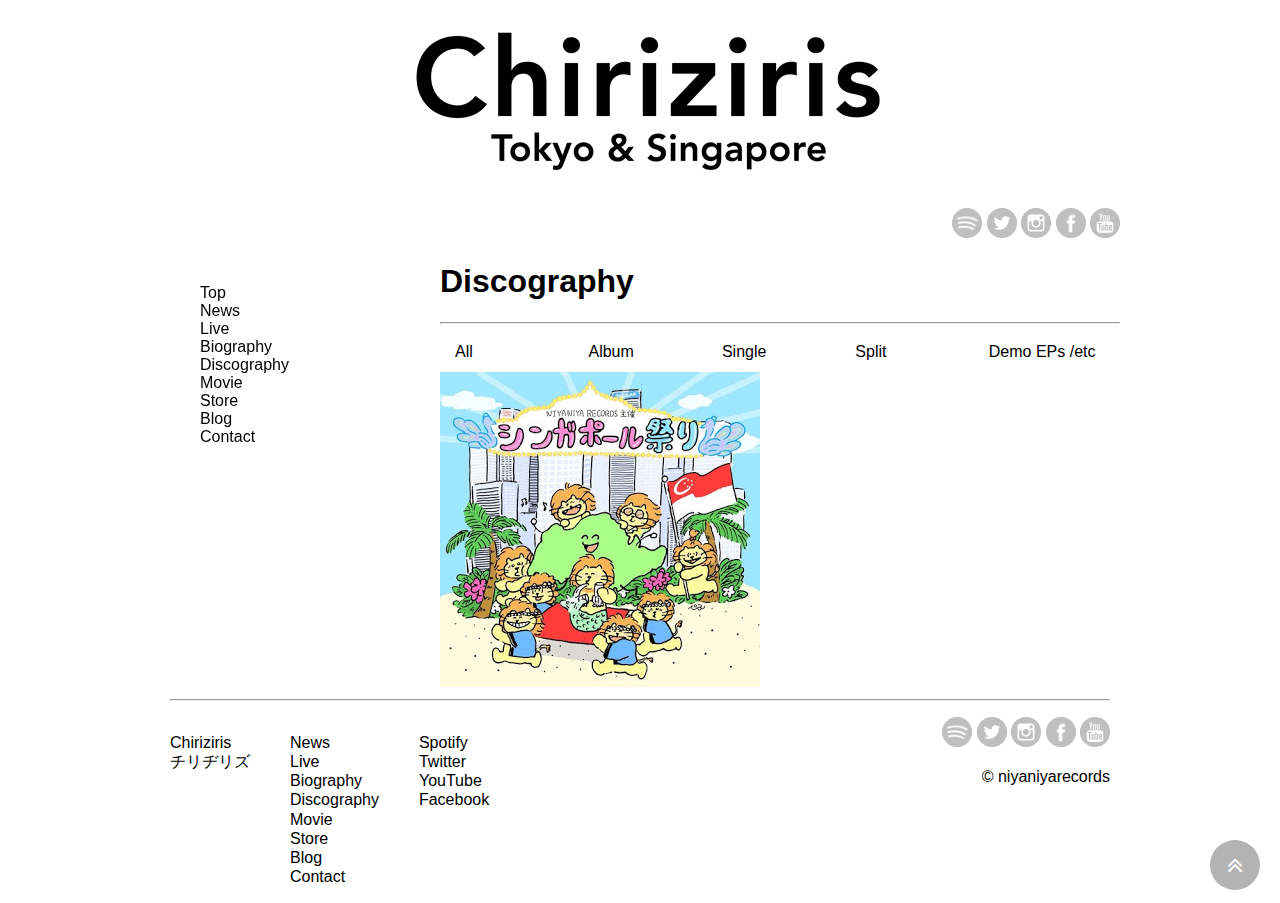
<file: wp-content/themes/chiriziris/discography_title_matsuri2018.html>
<!DOCTYPE html>
<html lang="ja">
<head>
<meta charset="utf-8">
<link rel="stylesheet" href="css/style.css">
<link href="css/jquery.bxslider.css" rel="stylesheet"/>
<script src="https://ajax.googleapis.com/ajax/libs/jquery/3.1.1/jquery.min.js"></script>
<script src="js/jquery.bxslider.min.js">

</script>
<title> Chiriziris | オフィシャルサイト</title>
<meta name="description" content="Chiriziris（チリヂリズ）公式サイト。最新情報、ライブ情報、音源情報、ヒストリーを紹介しています。">
<script>
  $(function(){
    $('.bxslider').bxSlider({
    auto: true,
    autoControls: true,
    stopAutoOnClick: true,
    pager: true,
    slideWidth: 600
    });
  });
</script>
</head>
<body>

<div id="wrap">

<header>
<!-- <h1><a href="http:chiriziris.com">
              Chiriziris Official Website

            </a></h1> -->
<a href="index.html"><img src="images/chiriziris_logo.png"></a>
              <ul>
<li id="sns-box"><a href="https://play.spotify.com/artist/43kKsfG1eZSFW785NtHDYs?play=true&utm_source=open.spotify.com&utm_medium=open" target="_blank"><img src="images/snv01.png" alt="Chiriziris spotify"></a></li>
<li  id="sns-box"><a href="https://twitter.com/chiriziris" target="_blank"><img src="images/snv02.png" alt="Chiriziris twitter"></a></li>
<li  id="sns-box"><a href="http://instagram.com/chiriziris" target="_blank"><img src="images/snv03.png" alt="Chiriziris instagram"></a></li>
<li id="sns-box"><a href="https://www.facebook.com/chiriziris" target="_blank"><img src="images/snv04.png" alt="Chiriziris facebook" ></a></li>
<li  id="sns-box"><a href="https://www.youtube.com/channel/UCpolcCaJwW6pYHwMWKmvfHg" target="_blank"><img src="images/snv05.png" alt="Chiriziris youtube"></a></li>

</ul>
</header>
 <link href="https://maxcdn.bootstrapcdn.com/font-awesome/4.7.0/css/font-awesome.min.css" rel="stylesheet" >


<div id="page_top"><a href="#"></a></div>

 <div class="side_bar">
<div id="sidenavi">
<!-- <h2>Chiriziris<br />
              チリヂリズ</h2> -->

<nav>
                    <ul>
                      <li><a href="index.html">Top</a></li
            <li><a href="news.html">News</a></li>
            <li><a href="live.html" >Live</a></li>
            <li><a href="biography.html" >Biography</a></li>
            <li><a href="discography.html" >Discography</a></li>
            <li><a href="movie.html" >Movie</a></li>

            <li><a href="http://kakubarhythm2.shop-pro.jp/" target="_blank">Store</a></li>
            <li><a href="blog.html" >Blog</a></li>

            <li><a href="contact.html" target="_blank">Contact</a></li>
          </ul>
        </nav>
</div>
</div>
  <div class="container">
       <div class="contents">



  <h1><a href="discography.html">Discography</a></h1>    <hr>
 <ul class="ddmenu">
   <li><a href="discography.html">All</a></li>
   <li><a href="discography_album.html">Album</a></li>
   <li><a href="discography_single.html">Single</a></li>
   <li><a href="discography_split.html">Split</li>
   <li><a href="discography_etc.html">Demo EPs /etc</a></li>
</ul>
<div>
<img src="images/matsuri_split.jpg">
</div>
</div>
</div>
<footer>
    <hr>
  <div id="footer-contents">

  <div id="footer-sitename">
<p>Chiriziris<br />チリヂリズ</p>
</div>
<div  id="footer-menu">
          <ul>
            <li><a href="http:chiriziris.com/category/news" class="overline">News</a></li>
            <li><a href="http:chiriziris.com/category/live" class="overline">Live</a></li>
            <li><a href="http:chiriziris.com/biography" class="overline">Biography</a></li>
            <li><a href="http:chiriziris.com/category/discography" class="overline">Discography</a></li>
            <li><a href="http:chiriziris.com/category/movie" class="overline">Movie</a></li>
            <li><a href="http://kakubarhythm.shop-pro.jp" target="_blank" class="overline">Store</a></li>
<li><a href="http://kakubarhythm.shop-pro.jp" target="_blank" class="overline">Blog</a></li>
<li><a href="http://kakubarhythm.shop-pro.jp" target="_blank" class="overline">Contact</a></li>
          </ul>
        </div>
                <div  id="footer-sns-menu">
          <ul>
            <li><a href="https://open.spotify.com/artist/4Yt6N4u5vIpjRhT2O7zsLk" target="_blank" class="overline">Spotify</a></li>
            <li><a href="https://twitter.com/chiriziris" target="_blank" class="overline">Twitter</a></li>
            <li><a href="https://www.youtube.com/watch?v=kVPUS9RE4ho&list=PL552EB1DF23C3E62B" target="_blank" class="overline">YouTube</a></li>
            <li><a href="https://www.facebook/chiriziris" target="_blank" class="overline">Facebook</a></li>

          </ul>
        </div>
        <div  id="footer-snv">
              <ul>
<li id="sns-box"><a href="https://play.spotify.com/artist/43kKsfG1eZSFW785NtHDYs?play=true&utm_source=open.spotify.com&utm_medium=open" target="_blank"><img src="images/snv01.png" alt="Chiriziris spotify"></a></li>
<li  id="sns-box"><a href="https://twitter.com/chiriziris" target="_blank"><img src="images/snv02.png" alt="Chiriziris twitter"></a></li>
<li  id="sns-box"><a href="http://instagram.com/chiriziris" target="_blank"><img src="images/snv03.png" alt="Chiriziris instagram"></a></li>
<li id="sns-box"><a href="https://www.facebook.com/chiriziris" target="_blank"><img src="images/snv04.png" alt="Chiriziris facebook" ></a></li>
<li  id="sns-box"><a href="https://www.youtube.com/channel/UCpolcCaJwW6pYHwMWKmvfHg" target="_blank"><img src="images/snv05.png" alt="Chiriziris youtube"></a></li>

</ul>
  <p class="niyaniyarecords"><a href="https://niyaniyarecords.com/" target="_blank">&copy; niyaniyarecords</a></p>
        </div>
        </div>
        </div>
        </div>
        </div>
        <div id="page-top">

</footer>

</body>
</html>
</file>
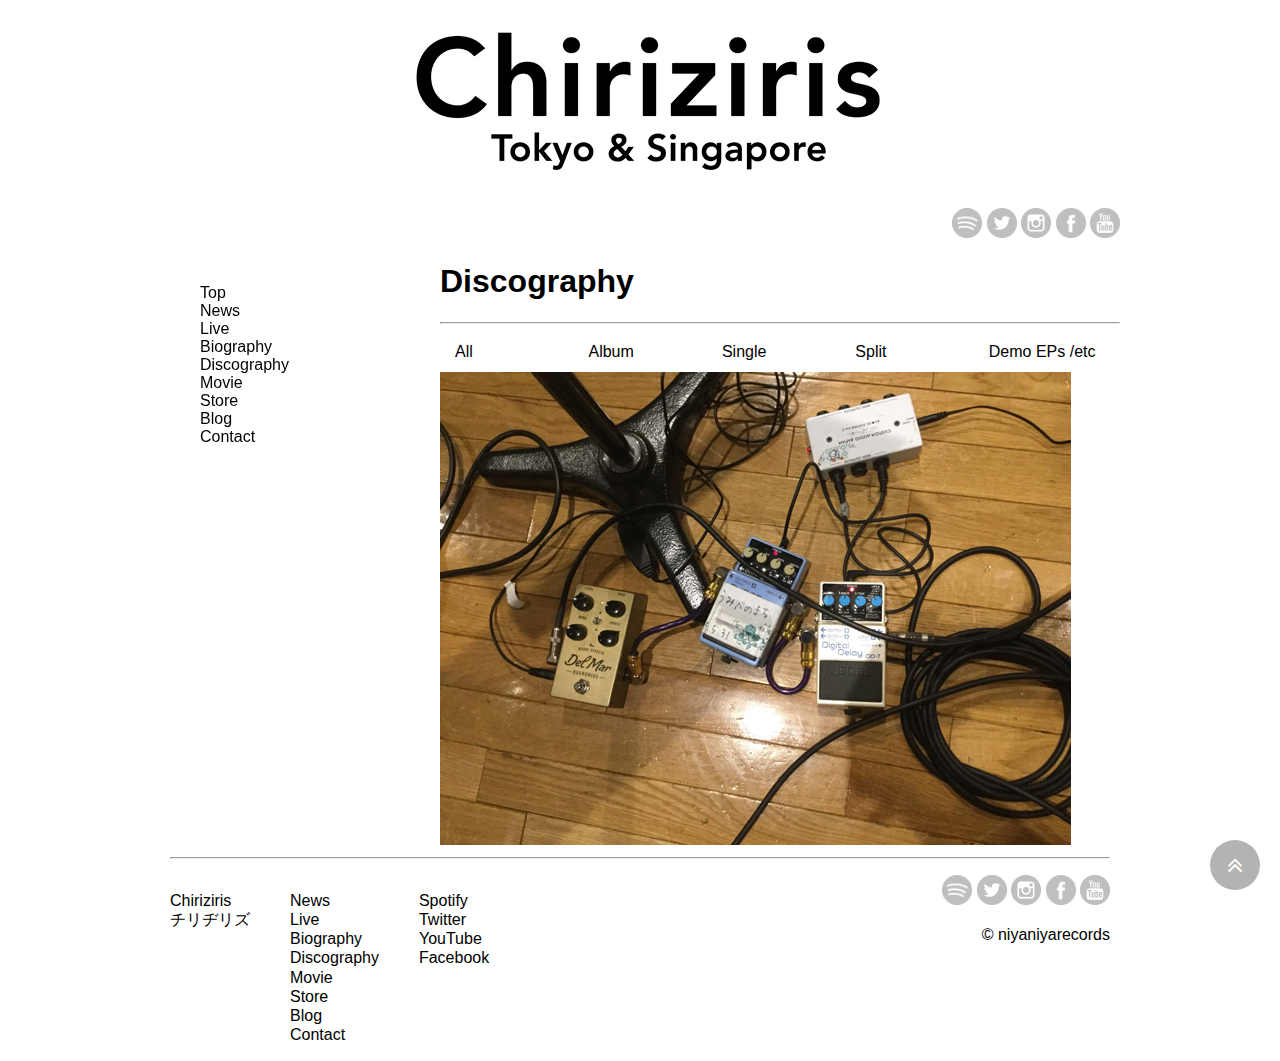
<file: wp-content/themes/chiriziris/discography_title_neverthesame.html>
<!DOCTYPE html>
<html lang="ja">
<head>
<meta charset="utf-8">
<link rel="stylesheet" href="css/style.css">
<link href="css/jquery.bxslider.css" rel="stylesheet"/>
<script src="https://ajax.googleapis.com/ajax/libs/jquery/3.1.1/jquery.min.js"></script>
<script src="js/jquery.bxslider.min.js">

</script>
<title> Chiriziris | オフィシャルサイト</title>
<meta name="description" content="Chiriziris（チリヂリズ）公式サイト。最新情報、ライブ情報、音源情報、ヒストリーを紹介しています。">
<script>
  $(function(){
    $('.bxslider').bxSlider({
    auto: true,
    autoControls: true,
    stopAutoOnClick: true,
    pager: true,
    slideWidth: 600
    });
  });
</script>
</head>
<body>

<div id="wrap">

<header>
<!-- <h1><a href="http:chiriziris.com">
              Chiriziris Official Website

            </a></h1> -->
<a href="index.html"><img src="images/chiriziris_logo.png"></a>
              <ul>
<li id="sns-box"><a href="https://play.spotify.com/artist/43kKsfG1eZSFW785NtHDYs?play=true&utm_source=open.spotify.com&utm_medium=open" target="_blank"><img src="images/snv01.png" alt="Chiriziris spotify"></a></li>
<li  id="sns-box"><a href="https://twitter.com/chiriziris" target="_blank"><img src="images/snv02.png" alt="Chiriziris twitter"></a></li>
<li  id="sns-box"><a href="http://instagram.com/chiriziris" target="_blank"><img src="images/snv03.png" alt="Chiriziris instagram"></a></li>
<li id="sns-box"><a href="https://www.facebook.com/chiriziris" target="_blank"><img src="images/snv04.png" alt="Chiriziris facebook" ></a></li>
<li  id="sns-box"><a href="https://www.youtube.com/channel/UCpolcCaJwW6pYHwMWKmvfHg" target="_blank"><img src="images/snv05.png" alt="Chiriziris youtube"></a></li>

</ul>
</header>
 <link href="https://maxcdn.bootstrapcdn.com/font-awesome/4.7.0/css/font-awesome.min.css" rel="stylesheet" >


<div id="page_top"><a href="#"></a></div>

 <div class="side_bar">
<div id="sidenavi">
<!-- <h2>Chiriziris<br />
              チリヂリズ</h2> -->

<nav>
                    <ul>
                      <li><a href="index.html">Top</a></li
            <li><a href="news.html">News</a></li>
            <li><a href="live.html" >Live</a></li>
            <li><a href="biography.html" >Biography</a></li>
            <li><a href="discography.html" >Discography</a></li>
            <li><a href="movie.html" >Movie</a></li>

            <li><a href="http://kakubarhythm2.shop-pro.jp/" target="_blank">Store</a></li>
            <li><a href="blog.html" >Blog</a></li>

            <li><a href="contact.html" target="_blank">Contact</a></li>
          </ul>
        </nav>
</div>
</div>
  <div class="container">
       <div class="contents">



  <h1><a href="discography.html">Discography</a></h1>  <hr>
 <ul class="ddmenu">
   <li><a href="discography.html">All</a></li>
   <li><a href="discography_album.html">Album</a></li>
   <li><a href="discography_single.html">Single</a></li>
   <li><a href="discography_split.html">Split</li>
   <li><a href="discography_etc.html">Demo EPs /etc</a></li>
</ul>
<div>
  <img src="images/sample3.png">
</div>
</div>
</div>
<footer>
    <hr>
  <div id="footer-contents">

  <div id="footer-sitename">
<p>Chiriziris<br />チリヂリズ</p>
</div>
<div  id="footer-menu">
          <ul>
            <li><a href="http:chiriziris.com/category/news" class="overline">News</a></li>
            <li><a href="http:chiriziris.com/category/live" class="overline">Live</a></li>
            <li><a href="http:chiriziris.com/biography" class="overline">Biography</a></li>
            <li><a href="http:chiriziris.com/category/discography" class="overline">Discography</a></li>
            <li><a href="http:chiriziris.com/category/movie" class="overline">Movie</a></li>
            <li><a href="http://kakubarhythm.shop-pro.jp" target="_blank" class="overline">Store</a></li>
<li><a href="http://kakubarhythm.shop-pro.jp" target="_blank" class="overline">Blog</a></li>
<li><a href="http://kakubarhythm.shop-pro.jp" target="_blank" class="overline">Contact</a></li>
          </ul>
        </div>
                <div  id="footer-sns-menu">
          <ul>
            <li><a href="https://open.spotify.com/artist/4Yt6N4u5vIpjRhT2O7zsLk" target="_blank" class="overline">Spotify</a></li>
            <li><a href="https://twitter.com/chiriziris" target="_blank" class="overline">Twitter</a></li>
            <li><a href="https://www.youtube.com/watch?v=kVPUS9RE4ho&list=PL552EB1DF23C3E62B" target="_blank" class="overline">YouTube</a></li>
            <li><a href="https://www.facebook/chiriziris" target="_blank" class="overline">Facebook</a></li>

          </ul>
        </div>
        <div  id="footer-snv">
              <ul>
<li id="sns-box"><a href="https://play.spotify.com/artist/43kKsfG1eZSFW785NtHDYs?play=true&utm_source=open.spotify.com&utm_medium=open" target="_blank"><img src="images/snv01.png" alt="Chiriziris spotify"></a></li>
<li  id="sns-box"><a href="https://twitter.com/chiriziris" target="_blank"><img src="images/snv02.png" alt="Chiriziris twitter"></a></li>
<li  id="sns-box"><a href="http://instagram.com/chiriziris" target="_blank"><img src="images/snv03.png" alt="Chiriziris instagram"></a></li>
<li id="sns-box"><a href="https://www.facebook.com/chiriziris" target="_blank"><img src="images/snv04.png" alt="Chiriziris facebook" ></a></li>
<li  id="sns-box"><a href="https://www.youtube.com/channel/UCpolcCaJwW6pYHwMWKmvfHg" target="_blank"><img src="images/snv05.png" alt="Chiriziris youtube"></a></li>

</ul>
  <p class="niyaniyarecords"><a href="https://niyaniyarecords.com/" target="_blank">&copy; niyaniyarecords</a></p>
        </div>
        </div>
        </div>
        </div>
        </div>
        <div id="page-top">

</footer>

</body>
</html>
</file>
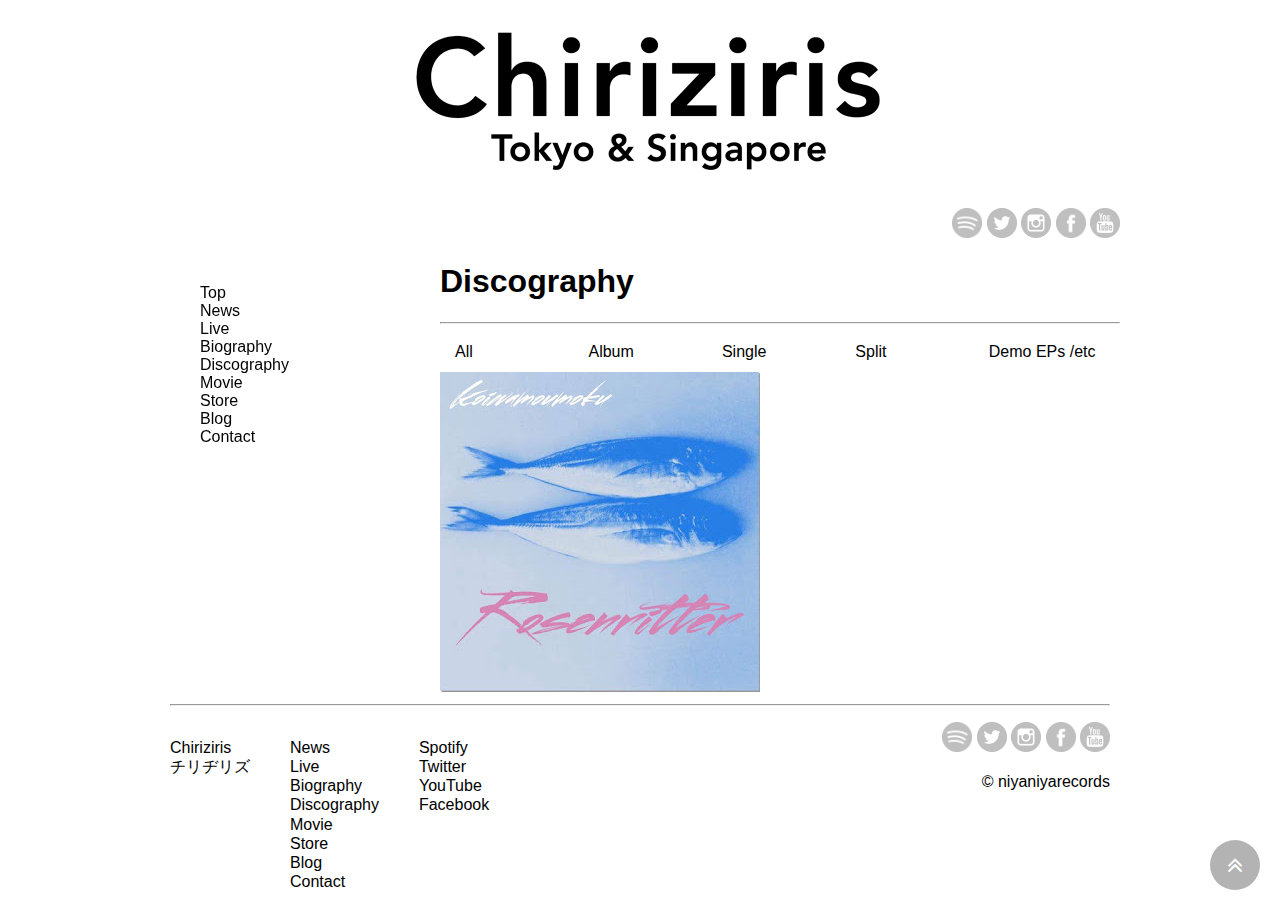
<file: wp-content/themes/chiriziris/discography_title_rosenritter.html>
<!DOCTYPE html>
<html lang="ja">
<head>
<meta charset="utf-8">
<link rel="stylesheet" href="css/style.css">
<link href="css/jquery.bxslider.css" rel="stylesheet"/>
<script src="https://ajax.googleapis.com/ajax/libs/jquery/3.1.1/jquery.min.js"></script>
<script src="js/jquery.bxslider.min.js">

</script>
<title> Chiriziris | オフィシャルサイト</title>
<meta name="description" content="Chiriziris（チリヂリズ）公式サイト。最新情報、ライブ情報、音源情報、ヒストリーを紹介しています。">
<script>
  $(function(){
    $('.bxslider').bxSlider({
    auto: true,
    autoControls: true,
    stopAutoOnClick: true,
    pager: true,
    slideWidth: 600
    });
  });
</script>
</head>
<body>

<div id="wrap">

<header>
<!-- <h1><a href="http:chiriziris.com">
              Chiriziris Official Website

            </a></h1> -->
<a href="index.html"><img src="images/chiriziris_logo.png"></a>
              <ul>
<li id="sns-box"><a href="https://play.spotify.com/artist/43kKsfG1eZSFW785NtHDYs?play=true&utm_source=open.spotify.com&utm_medium=open" target="_blank"><img src="images/snv01.png" alt="Chiriziris spotify"></a></li>
<li  id="sns-box"><a href="https://twitter.com/chiriziris" target="_blank"><img src="images/snv02.png" alt="Chiriziris twitter"></a></li>
<li  id="sns-box"><a href="http://instagram.com/chiriziris" target="_blank"><img src="images/snv03.png" alt="Chiriziris instagram"></a></li>
<li id="sns-box"><a href="https://www.facebook.com/chiriziris" target="_blank"><img src="images/snv04.png" alt="Chiriziris facebook" ></a></li>
<li  id="sns-box"><a href="https://www.youtube.com/channel/UCpolcCaJwW6pYHwMWKmvfHg" target="_blank"><img src="images/snv05.png" alt="Chiriziris youtube"></a></li>

</ul>
</header>
 <link href="https://maxcdn.bootstrapcdn.com/font-awesome/4.7.0/css/font-awesome.min.css" rel="stylesheet" >


<div id="page_top"><a href="#"></a></div>

 <div class="side_bar">
<div id="sidenavi">
<!-- <h2>Chiriziris<br />
              チリヂリズ</h2> -->

<nav>
                    <ul>
                      <li><a href="index.html">Top</a></li
            <li><a href="news.html">News</a></li>
            <li><a href="live.html" >Live</a></li>
            <li><a href="biography.html" >Biography</a></li>
            <li><a href="discography.html" >Discography</a></li>
            <li><a href="movie.html" >Movie</a></li>

            <li><a href="http://kakubarhythm2.shop-pro.jp/" target="_blank">Store</a></li>
            <li><a href="blog.html" >Blog</a></li>

            <li><a href="contact.html" target="_blank">Contact</a></li>
          </ul>
        </nav>
</div>
</div>
  <div class="container">
       <div class="contents">



  <h1><a href="discography.html">Discography</a></h1>    <hr>
 <ul class="ddmenu">
   <li><a href="discography.html">All</a></li>
   <li><a href="discography_album.html">Album</a></li>
   <li><a href="discography_single.html">Single</a></li>
   <li><a href="discography_split.html">Split</li>
   <li><a href="discography_etc.html">Demo EPs /etc</a></li>
</ul>
<div>
 <img src="images/rosenritter_demo.jpg">
</div>
</div>
</div>
<footer>
    <hr>
  <div id="footer-contents">

  <div id="footer-sitename">
<p>Chiriziris<br />チリヂリズ</p>
</div>
<div  id="footer-menu">
          <ul>
            <li><a href="http:chiriziris.com/category/news" class="overline">News</a></li>
            <li><a href="http:chiriziris.com/category/live" class="overline">Live</a></li>
            <li><a href="http:chiriziris.com/biography" class="overline">Biography</a></li>
            <li><a href="http:chiriziris.com/category/discography" class="overline">Discography</a></li>
            <li><a href="http:chiriziris.com/category/movie" class="overline">Movie</a></li>
            <li><a href="http://kakubarhythm.shop-pro.jp" target="_blank" class="overline">Store</a></li>
<li><a href="http://kakubarhythm.shop-pro.jp" target="_blank" class="overline">Blog</a></li>
<li><a href="http://kakubarhythm.shop-pro.jp" target="_blank" class="overline">Contact</a></li>
          </ul>
        </div>
                <div  id="footer-sns-menu">
          <ul>
            <li><a href="https://open.spotify.com/artist/4Yt6N4u5vIpjRhT2O7zsLk" target="_blank" class="overline">Spotify</a></li>
            <li><a href="https://twitter.com/chiriziris" target="_blank" class="overline">Twitter</a></li>
            <li><a href="https://www.youtube.com/watch?v=kVPUS9RE4ho&list=PL552EB1DF23C3E62B" target="_blank" class="overline">YouTube</a></li>
            <li><a href="https://www.facebook/chiriziris" target="_blank" class="overline">Facebook</a></li>

          </ul>
        </div>
        <div  id="footer-snv">
              <ul>
<li id="sns-box"><a href="https://play.spotify.com/artist/43kKsfG1eZSFW785NtHDYs?play=true&utm_source=open.spotify.com&utm_medium=open" target="_blank"><img src="images/snv01.png" alt="Chiriziris spotify"></a></li>
<li  id="sns-box"><a href="https://twitter.com/chiriziris" target="_blank"><img src="images/snv02.png" alt="Chiriziris twitter"></a></li>
<li  id="sns-box"><a href="http://instagram.com/chiriziris" target="_blank"><img src="images/snv03.png" alt="Chiriziris instagram"></a></li>
<li id="sns-box"><a href="https://www.facebook.com/chiriziris" target="_blank"><img src="images/snv04.png" alt="Chiriziris facebook" ></a></li>
<li  id="sns-box"><a href="https://www.youtube.com/channel/UCpolcCaJwW6pYHwMWKmvfHg" target="_blank"><img src="images/snv05.png" alt="Chiriziris youtube"></a></li>

</ul>
  <p class="niyaniyarecords"><a href="https://niyaniyarecords.com/" target="_blank">&copy; niyaniyarecords</a></p>
        </div>
        </div>
        </div>
        </div>
        </div>
        <div id="page-top">

</footer>

</body>
</html>
</file>
<file: wp-admin/css/install.css>
html {
	background: #f1f1f1;
	margin: 0 20px;
}

body {
	background: #fff;
	color: #444;
	font-family: -apple-system, BlinkMacSystemFont, "Segoe UI", Roboto, Oxygen-Sans, Ubuntu, Cantarell, "Helvetica Neue", sans-serif;
	margin: 140px auto 25px;
	padding: 20px 20px 10px 20px;
	max-width: 700px;
	-webkit-font-smoothing: subpixel-antialiased;
	box-shadow: 0 1px 3px rgba(0,0,0,0.13);
}

a {
	color: #0073aa;
}

a:hover,
a:active {
	color: #00a0d2;
}

a:focus {
	color: #124964;
	box-shadow:
		0 0 0 1px #5b9dd9,
		0 0 2px 1px rgba(30, 140, 190, .8);
}

.ie8 a:focus {
	outline: #5b9dd9 solid 1px;
}

h1, h2 {
	border-bottom: 1px solid #ddd;
	clear: both;
	color: #666;
	font-size: 24px;
	padding: 0;
	padding-bottom: 7px;
	font-weight: 400;
}

h3 {
	font-size: 16px;
}

p, li, dd, dt {
	padding-bottom: 2px;
	font-size: 14px;
	line-height: 1.5;
}

code, .code {
	font-family: Consolas, Monaco, monospace;
}

ul, ol, dl {
	padding: 5px 5px 5px 22px;
}

a img {
	border: 0
}
abbr {
	border: 0;
	font-variant: normal;
}

fieldset {
	border: 0;
	padding: 0;
	margin: 0;
}

label {
	cursor: pointer;
}

#logo {
	margin: 6px 0 14px 0;
	padding: 0 0 7px 0;
	border-bottom: none;
	text-align: center
}
#logo a {
	background-image: url(../images/w-logo-blue.png?ver=20131202);
	background-image: none, url(../images/wordpress-logo.svg?ver=20131107);
	background-size: 84px;
	background-position: center top;
	background-repeat: no-repeat;
	color: #444; /* same as login.css */
	height: 84px;
	font-size: 20px;
	font-weight: 400;
	line-height: 1.3em;
	margin: -130px auto 25px;
	padding: 0;
	text-decoration: none;
	width: 84px;
	text-indent: -9999px;
	outline: none;
	overflow: hidden;
	display: block;
}

.step {
	margin: 20px 0 15px;
}
.step, th {
	text-align: left;
	padding: 0;
}
.language-chooser.wp-core-ui .step .button.button-large {
	height: 36px;
	font-size: 14px;
	line-height: 33px;
	vertical-align: middle;
}
textarea {
	border: 1px solid #ddd;
	font-family: -apple-system, BlinkMacSystemFont, "Segoe UI", Roboto, Oxygen-Sans, Ubuntu, Cantarell, "Helvetica Neue", sans-serif;
	width: 100%;
	box-sizing: border-box;
}

.form-table {
	border-collapse: collapse;
	margin-top: 1em;
	width: 100%;
}

.form-table td {
	margin-bottom: 9px;
	padding: 10px 20px 10px 0;
	font-size: 14px;
	vertical-align: top
}

.form-table th {
	font-size: 14px;
	text-align: left;
	padding: 10px 20px 10px 0;
	width: 140px;
	vertical-align: top;
}

.form-table code {
	line-height: 18px;
	font-size: 14px;
}

.form-table p {
	margin: 4px 0 0 0;
	font-size: 11px;
}

.form-table input {
	line-height: 20px;
	font-size: 15px;
	padding: 3px 5px;
	border: 1px solid #ddd;
	box-shadow: inset 0 1px 2px rgba(0,0,0,0.07);
}

input,
submit {
	font-family: -apple-system, BlinkMacSystemFont, "Segoe UI", Roboto, Oxygen-Sans, Ubuntu, Cantarell, "Helvetica Neue", sans-serif;
}

.form-table input[type=text],
.form-table input[type=email],
.form-table input[type=url],
.form-table input[type=password] {
	width: 206px;
}

.form-table th p {
	font-weight: 400;
}

.form-table.install-success th,
.form-table.install-success td {
	vertical-align: middle;
	padding: 16px 20px 16px 0;
}

.form-table.install-success td p {
	margin: 0;
	font-size: 14px;
}

.form-table.install-success td code {
	margin: 0;
	font-size: 18px;
}

#error-page {
	margin-top: 50px;
}

#error-page p {
	font-size: 14px;
	line-height: 18px;
	margin: 25px 0 20px;
}

#error-page code, .code {
	font-family: Consolas, Monaco, monospace;
}

.wp-hide-pw > .dashicons {
	line-height: inherit;
}

#pass-strength-result {
	background-color: #eee;
	border: 1px solid #ddd;
	color: #23282d;
	margin: -2px 5px 5px 0px;
	padding: 3px 5px;
	text-align: center;
	width: 218px;
	box-sizing: border-box;
	opacity: 0;
}

#pass-strength-result.short {
	background-color: #f1adad;
	border-color: #e35b5b;
	opacity: 1;
}

#pass-strength-result.bad {
	background-color: #fbc5a9;
	border-color: #f78b53;
	opacity: 1;
}

#pass-strength-result.good {
	background-color: #ffe399;
	border-color: #ffc733;
	opacity: 1;
}

#pass-strength-result.strong {
	background-color: #c1e1b9;
	border-color: #83c373;
	opacity: 1;
}

#pass1.short, #pass1-text.short {
	border-color: #e35b5b;
}

#pass1.bad, #pass1-text.bad {
	border-color: #f78b53;
}

#pass1.good, #pass1-text.good {
	border-color: #ffc733;
}

#pass1.strong, #pass1-text.strong {
	border-color: #83c373;
}

.pw-weak {
	display: none;
}

.message {
	border-left: 4px solid #dc3232;
	padding: .7em .6em;
	background-color: #fbeaea;
}

/* rtl:ignore */
#dbname,
#uname,
#pwd,
#dbhost,
#prefix,
#user_login,
#admin_email,
#pass1,
#pass2 {
	direction: ltr;
}

#pass1-text,
.show-password #pass1 {
	display: none;
}

.show-password #pass1-text
{
	display: inline-block;
}

.form-table span.description.important {
	font-size: 12px;
}


/* localization */
body.rtl,
.rtl textarea,
.rtl input,
.rtl submit {
	font-family: Tahoma, sans-serif;
}

:lang(he-il) body.rtl,
:lang(he-il) .rtl textarea,
:lang(he-il) .rtl input,
:lang(he-il) .rtl submit {
	font-family: Arial, sans-serif;
}

@media only screen and (max-width: 799px) {
	body {
		margin-top: 115px;
	}
	#logo a {
		margin: -125px auto 30px;
	}
}

@media screen and (max-width: 782px) {

	.form-table {
		margin-top: 0;
	}

	.form-table th,
	.form-table td {
		display: block;
		width: auto;
		vertical-align: middle;
	}

	.form-table th {
		padding: 20px 0 0;
	}

	.form-table td {
		padding: 5px 0;
		border: 0;
		margin: 0;
	}

	textarea,
	input {
		font-size: 16px;
	}

	.form-table td input[type="text"],
	.form-table td input[type="email"],
	.form-table td input[type="url"],
	.form-table td input[type="password"],
	.form-table td select,
	.form-table td textarea,
	.form-table span.description {
		width: 100%;
		font-size: 16px;
		line-height: 1.5;
		padding: 7px 10px;
		display: block;
		max-width: none;
		box-sizing: border-box;
	}

}

body.language-chooser {
	max-width: 300px;
}

.language-chooser select {
	padding: 8px;
	width: 100%;
	display: block;
	border: 1px solid #ddd;
	background-color: #fff;
	color: #32373c;
	font-size: 16px;
	font-family: Arial, sans-serif;
	font-weight: 400;
}

.language-chooser p {
	text-align: right;
}

.screen-reader-input,
.screen-reader-text {
	border: 0;
	clip: rect(1px, 1px, 1px, 1px);
	-webkit-clip-path: inset(50%);
	clip-path: inset(50%);
	height: 1px;
	margin: -1px;
	overflow: hidden;
	padding: 0;
	position: absolute;
	width: 1px;
	word-wrap: normal !important;
}

.spinner {
	background: url(../images/spinner.gif) no-repeat;
	background-size: 20px 20px;
	visibility: hidden;
	opacity: 0.7;
	filter: alpha(opacity=70);
	width: 20px;
	height: 20px;
	margin: 2px 5px 0;
}

.step .spinner {
	display: inline-block;
	vertical-align: middle;
	margin-right: 15px;
}

.button.hide-if-no-js,
.hide-if-no-js {
	display: none;
}

/**
 * HiDPI Displays
 */
@media print,
  (-webkit-min-device-pixel-ratio: 1.25),
  (min-resolution: 120dpi) {

	.spinner {
		background-image: url(../images/spinner-2x.gif);
	}

}
</file>
<file: wp-content/themes/chiriziris/css/style.css>
﻿@charset "utf-8";
/* 基本レイアウト ここから↓ */
@import url(common.css);
a {text-decoration: none;
   color: black;
}
a:hover { color: gray;
   }
   .more {
   text-align: right;
   font-style:italic;
 }
   .link_line:hover {
      color: black;
text-decoration: underline;
   }
#sidenavi a:hover {color: black;
text-decoration: underline;
}
footer a:hover {
   color: black;
text-decoration: underline;
}

/*a:visited {
  color:silver;
}*/
#wrap {
width:960px;
margin:0px auto;
}
ul {
  list-style: none;
}
img #page-name {
   width: 800px;
   height:148px;
 text-align:center;
}
header ul {
  text-align: right;
}
header li {
   display: inline-block;
}

 #sns-box img {
   width: 30px;
height: 30px;
 }
#sidenavi {

float:left;
width:198px;
height:auto;
margin:10px 10px 10px 0px;

}

#contents {
float:left;
height:auto;
margin:10px 0px 10px 0px;
}
footer{
   clear: both;
   width: 940px;
   /*padding: 90px 15px 70px;*/
   height:180px;
   margin: 0 auto;
   position: relative;
   line-height: 120%;
}
.news_topics {
   line-height: 160%;
   padding: 10px;
   overflow: hidden;
}
.live_topics {
line-height: 160%;
padding: 10px;
   overflow: hidden;

}
.disco_topics {
line-height: 160%;
padding: 10px;
   overflow: hidden;

}

.news_date {
  float: left;
    margin-right: 10px;
  font-size:16px;
font-style:italic;
}
.live_date {
   float: left;
    margin-right: 10px;
     font-size: 16px;
  font-style:italic;
}
.news_title {
overflow: hidden;
}
.live_title {
overflow: hidden;
}
.release_on_top {
overflow: hidden;
}
.release_on_top_info {
    display:  inline-block;     /* インラインブロック要素にする */
    vertical-align:  top;       /* 要素を上揃えにする */
    margin-bottom: 10px;        /* 要素同士の隙間調整 */
    box-sizing: border-box;     /* 崩れ防止 */            /* 高さ指定 */
      position: relative;
}
.release_on_top_pic {
  width: 200px;
  height:auto;

}
.release_on_top_cat {
 /* position: absolute;*/
}
.top_english {
  color: grey;
}
#footer-sitename {
 float: left;
}
#footer-menu  {
   float: left;
}
#footer-sns-menu {
    float: left;
}
#footer-snv {
   text-align: right;
}
#footer-snv li {
    display: inline-block;

}*/

article, aside, details, figcaption, figure, footer, header, hgroup, menu, nav, section {
display: block;
}
body {
font-family: 'Yu Gothic UI',YuGothic,'Yu Gothic','ヒラギノ明朝 ProN','Hiragino Mincho ProN',sans-serif;
}
#page_top{
  width: 50px;
  height: 50px;
  position: fixed;
  right: 20px;
  bottom: 10px;
  background: gray;
  opacity: 0.6;
  border-radius: 50%;
}
#page_top a{
  position: relative;
  display: block;
  width: 50px;
  height: 50px;
  text-decoration: none;
}
#page_top a::before{
  font-family: FontAwesome;
  content: '\f102';
  font-size: 25px;
  color: #fff;
  position: absolute;
  width: 25px;
  height: 25px;
  top: 0;
  bottom: 0;
  right: 0;
  left: 0;
  margin: auto;
  text-align: center;
}
/////////////
body {
  margin: 0;
  padding: 0;
  background: url(bg_body.gif) repeat; /* 背景画像(白の1x1) */
  background-attachment: fixed;
}

.wrapp {
  position: relative; /* IE6のサイドバー固定用 */
  width: 800px;
  margin: 0 auto;
}

.container {
  width: auto;
  padding:  0 0 0 280px; /* サイドバーとの距離 */
}

.side_bar {
  position: fixed; /* スクロールしても位置を固定 */
/*  top: 130px;*/
  width: 228px;
 /* padding: 10px;*/
  /*border: 1px solid #CCC;*/
}

.contents {

  width:auto;
/*  padding-top: 106px;*/
/*  border: 1px solid #CCC;*/
}

/* IE6 */
.side_bar    {
  _position: absolute;
  _top: expression(eval(document.documentElement.scrollTop+54)); /* サイドバー位置調整 */
}
///////
.bxslider {
  text-align: center;
}
.bio_name {
  font-weight: bold;
}
.bio_en {
  color: gray;
}
/* ▼メニューバーの装飾 */
/* -------------------- */
ul.ddmenu {
   margin: 0px;               /* メニューバー外側の余白(ゼロ) */
   padding: 0px 0px 0px 15px; /* メニューバー内側の余白(左に15px) */
   background-color: white; /* バーの背景色(濃い赤色) */
}

/* -------------------------- */
/* ▼メインメニュー項目の装飾 */
/* -------------------------- */
ul.ddmenu li {
/*   width: 80px;           /* メニュー項目の横幅(125px) */
   display: inline-block;  /* ★1:横並びに配置する */
   list-style-type: none;  /* ★2:リストの先頭記号を消す */
   position: relative;     /* ★3:サブメニュー表示の基準位置にする */
   width: 129px;
  display: inline-block;
}
ul.ddmenu a {
   background-color: white; /* メニュー項目の背景色(濃い赤色) */
   color: black;              /* メニュー項目の文字色(白色) */
   line-height: 40px;         /* メニュー項目のリンクの高さ(40px) */
   text-align: center;        /* メインメニューの文字列の配置(中央寄せ) */
   text-decoration: none;     /* メニュー項目の装飾(下線を消す) */

 /*  display: block;            /* ★4:項目内全域をリンク可能にする */
}
ul.ddmenu a:hover {
 /*  background-color: gray;  メニュー項目にマウスが載ったときの背景色(淡いピンク) */
   color: gray;            /* メニュー項目にマウスが載ったときの文字色(濃い赤色) */
}

/* ▼サブメニューは、とりあえず非表示にしておく */
ul.ddmenu ul {
   display: none;         /* ★5:非表示にする */
}
/* -------------------- */
/* ▼サブメニューの装飾 */
/* -------------------- */
ul.ddmenu ul {
   display: none;       /* ★1:標準では非表示にする */
   margin: 0px;         /* ★2:サブメニュー外側の余白(ゼロ) */
   padding: 0px;        /* ★3:サブメニュー内側の余白(ゼロ) */
   position: absolute;  /* ★4:絶対配置にする */
}

/* ---------------------------------- */
/* ▼サブメニューがある場合に開く処理 */   /* ※サブメニューが1階層しか存在しない場合の記述 */
/* ---------------------------------- */
ul.ddmenu li:hover ul {
   display: block;}      /*
   ★5:マウスポインタが載っている項目の内部にあるリストを表示する */
   /* ------------------------ */
/* ▼サブメニュー項目の装飾 */
/* ------------------------ */
ul.ddmenu ul li {   /* ※A */
   width: 135px; }              /* サブメニュー1項目の横幅(135px) */

.flex{
  padding: 2.5% 0;
  display: flex;
  flex-direction: row;
  flex-wrap: wrap;
}
.flex > *{
  min-width: 8%;
  flex-basis: 25%;
  background: #fff;
  font-size: 64px;
  text-align: center;
}
/*.flex,
.flex > *{
  border: 3px solid #aaa;
}*/
#disk_all{
	padding-right: 5px;
height:100px; // 画像サイズ
  width:100px; // 画像サイズ
  object-fit: cover; // 比率の差から出る余った領域をトリミング
  object-position: 50% 20%; // x軸0%左揃え100%右揃え y軸0%上揃え100%下揃え
}
.flex img:hover {
      opacity: 0.5 ;
    }
    .event_name {
      margin-top: 0px;
    font-size: 25px;
    }

.blog_topics {
   line-height: 160%;
   padding: 10px;
   overflow: hidden;
}
.blog_topics img {
  height: 300px;
}
.blog_date {
  float: left;
    margin-right: 10px;
  font-size:16px;
font-style:italic;
}

.blog_title {
overflow: hidden;
}

.blog_english {
  color: grey;
}
/////////////
* {
  margin: 0;
  padding: 0;
}

.movie_flex {
  width: 680px;
}
.movie_all{
  margin: 10px 2px 10px 2px ;
  float: left;
  list-style: none;
}
#movie_pic {
 height:auto;
  width:335px;
  object-fit: cover;
  object-position: 50% 20%;
}
/*.flex,
.flex > *{
  border: 3px solid #aaa;
}*/

.movie_flex img:hover {
      opacity: 0.5 ;
    }
    #disc_title_cover {
 float: left;
      padding-right: 15px;
    }
    #disc_title_info {
float: left;
      padding-right: 10px;
    }
    #disc_title_shops {
      float: left;
      padding-top: 10px;

      padding-right: 5px;
      width: 300px;
    }
    #disc_title_pic {
       height:300px; // 画像サイズ
  width:300px; // 画像サイズ
  object-fit: cover; // 比率の差から出る余った領域をトリミング
  object-position: 50% 20%; // x軸0%左揃え100%右揃え y軸0%上揃え100%下揃え
    }
    section {
      width: 640px;
      height: auto;
      padding-top: 10px;
      padding-bottom: 10px;
    }
    .english {
      color: gray;
    }
input[type="text"] {
  width: 200px;
}
input[type="email"] {
  width: 300px;

}
textarea {
  width: 300px;
  height:100px;
}
</file>
